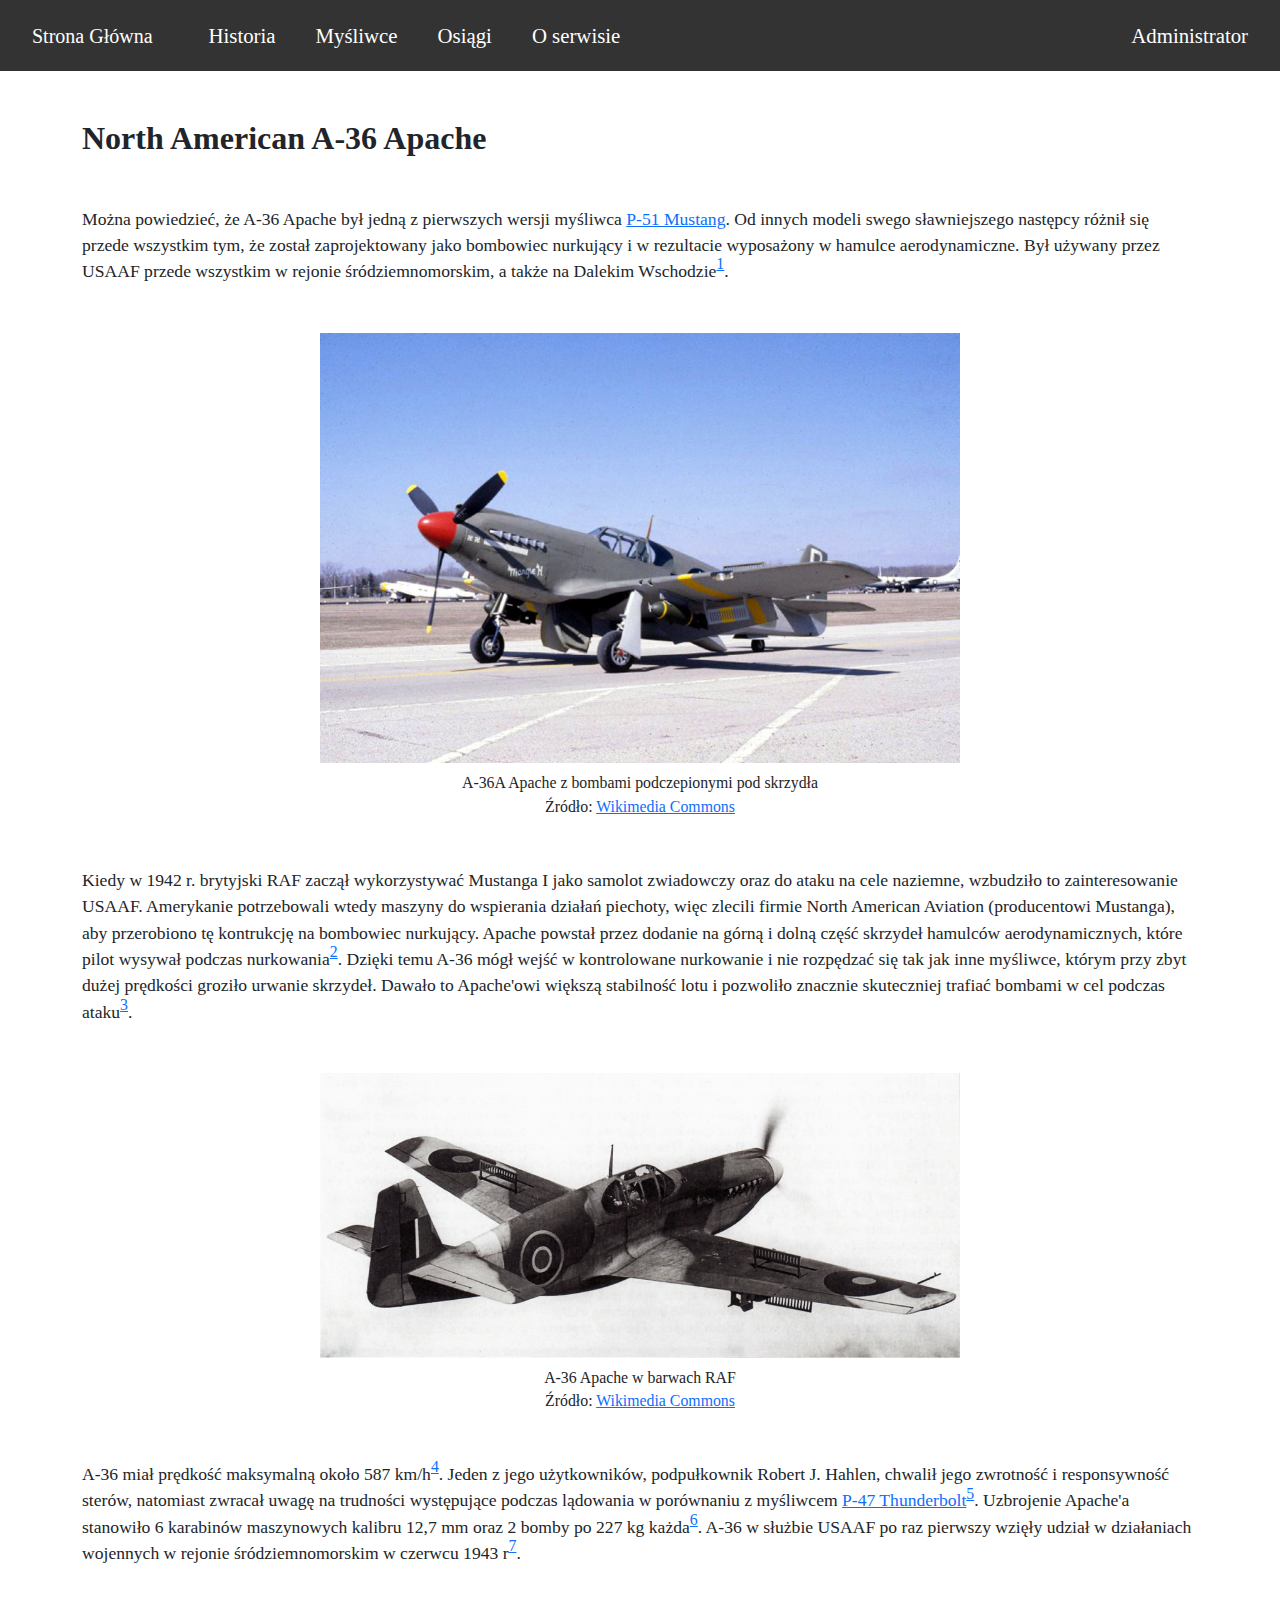
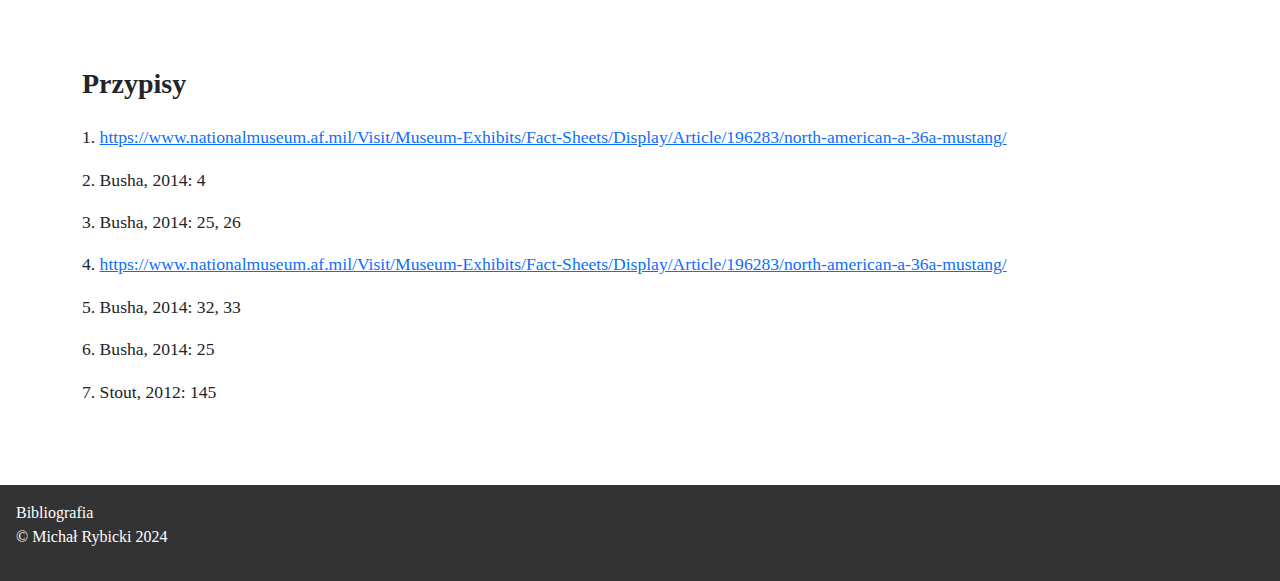
<file: a36.html>
<!DOCTYPE html>
<html>
	<head>
		<title>USAAF kontra Luftwaffe</title>
		<meta name="viewport" content="width=device-width, initial-scale=1">
		<link href="https://cdn.jsdelivr.net/npm/bootstrap@5.3.2/dist/css/bootstrap.min.css" rel="stylesheet">
		<script src="https://cdn.jsdelivr.net/npm/bootstrap@5.3.2/dist/js/bootstrap.bundle.min.js"></script>
		<link rel="stylesheet" href="styles.css">
		<meta charset="UTF-8">
		<style>
			img {
				width: 50%;
			}
			sup {
				font-size: 90%;
			}
			.refs {
				margin-top: 100px;
			}
			@media all and (max-width:700px) {
				img {
					width: 80%;
				}
			}
		</style>
	</head>
	<body>
		<!-- Pasek nawigacji -->
		<nav class="navbar navbar-expand-sm">
			<div class="container-fluid">
				<a class="navbar-brand" href="index.html">Strona Główna</a>
				<button class="navbar-toggler" type="button" data-bs-toggle="collapse" data-bs-target="#collapsibleNavbar">
					<span class="navbar-toggler-icon"></span>
				</button>
				<div class="collapse navbar-collapse" id="collapsibleNavbar">
					<ul class="navbar-nav">
						<li class="nav-item">
							<a class="nav-link" href="historia.html">Historia</a>
						</li>
						<li class="nav-item">
							<a class="nav-link" href="mysliwce.html">Myśliwce</a>
						</li>
						<li class="nav-item">
							<a class="nav-link" href="osiagi.php">Osiągi</a>
						</li>
						<li class="nav-item">
							<a class="nav-link" href="oserwisie.html">O serwisie</a>
						</li>
					</ul>
				</div>
				<div class="collapse navbar-collapse justify-content-end" id="collapsibleNavbar">
					<ul class="navbar-nav">
						<li class="nav-item">
							<a class="nav-link" href="modyfikacja.php">Administrator</a>
						</li>
					</ul>
				</div>
		  </div>
		</nav>
	
		<article>
			<div class="container my-5">
				<h2><b>North American A-36 Apache</b></h2>
			</div>
			
			<div class="container my-5">
				<p>
				Można powiedzieć, że A-36 Apache był jedną z pierwszych wersji myśliwca <a href="p51.html">P-51 Mustang</a>. 
				Od innych modeli swego sławniejszego następcy różnił się przede wszystkim tym, 
				że został zaprojektowany jako bombowiec nurkujący i w rezultacie wyposażony w hamulce aerodynamiczne. 
				Był używany przez USAAF przede wszystkim w rejonie śródziemnomorskim, a także na Dalekim Wschodzie<sup><a href="#references">1</a></sup>.
				</p>
			</div>
			
			<img src="a-36.jpg" class="mx-auto d-block" id="photo">
			<div class="container mt-2 text-center" style="font-size:90%;">A-36A Apache z bombami podczepionymi pod skrzydła<br>
			Źródło: <a href="https://commons.wikimedia.org/wiki/File:North_American_A-36A_Apache_USAF.jpg" target="_blank">Wikimedia Commons</a><br></div>
			
			<div class="container my-5">
				<p>
				Kiedy w 1942 r. brytyjski RAF zaczął wykorzystywać Mustanga I jako samolot zwiadowczy 
				oraz do ataku na cele naziemne, wzbudziło to zainteresowanie USAAF.
				Amerykanie potrzebowali wtedy maszyny do wspierania działań piechoty, 
				więc zlecili firmie North American Aviation (producentowi Mustanga), 
				aby przerobiono tę kontrukcję na bombowiec nurkujący. 
				Apache powstał przez dodanie na górną i dolną część skrzydeł hamulców aerodynamicznych, 
				które pilot wysywał podczas nurkowania<sup><a href="#references">2</a></sup>.
				Dzięki temu A-36 mógł wejść w kontrolowane nurkowanie i nie rozpędzać się tak jak inne myśliwce, 
				którym przy zbyt dużej prędkości groziło urwanie skrzydeł. 
				Dawało to Apache'owi większą stabilność lotu i pozwoliło znacznie skuteczniej trafiać bombami w cel podczas ataku<sup><a href="#references">3</a></sup>.
				</p>
			</div>
			
			<img src="a36.png" class="mx-auto d-block" id="photo">
			<div class="container mt-2 text-center" style="font-size:90%;">A-36 Apache w barwach RAF<br>
			Źródło: <a href="https://commons.wikimedia.org/wiki/File:RAF_A-36A_1.png" target="_blank">Wikimedia Commons</a><br></div>
			
			<div class="container my-5">
				<p>
				A-36 miał prędkość maksymalną około 587 km/h<sup><a href="#references">4</a></sup>.
				Jeden z jego użytkowników, podpułkownik Robert J. Hahlen, chwalił jego zwrotność i responsywność sterów, 
				natomiast zwracał uwagę na trudności występujące podczas lądowania w porównaniu z myśliwcem 
				<a href="p47.html">P-47 Thunderbolt</a><sup><a href="#references">5</a></sup>.
				Uzbrojenie Apache'a stanowiło 6 karabinów maszynowych kalibru 12,7 mm oraz 2 bomby po 227 kg każda<sup><a href="#references">6</a></sup>. 
				A-36 w służbie USAAF po raz pierwszy wzięły udział w działaniach wojennych w rejonie śródziemnomorskim w czerwcu 1943 r<sup><a href="#references">7</a></sup>.
				</p>
			</div>
			
			<div id="references" class="container refs">
				<h3 class="mb-4"><b>Przypisy</b></h3>
				<p>1. <a href="https://www.nationalmuseum.af.mil/Visit/Museum-Exhibits/Fact-Sheets/Display/Article/196283/north-american-a-36a-mustang/">https://www.nationalmuseum.af.mil/Visit/Museum-Exhibits/Fact-Sheets/Display/Article/196283/north-american-a-36a-mustang/</p></a>
				<p>2. Busha, 2014: 4</p>
				<p>3. Busha, 2014: 25, 26</p>
				<p>4. <a href="https://www.nationalmuseum.af.mil/Visit/Museum-Exhibits/Fact-Sheets/Display/Article/196283/north-american-a-36a-mustang/">https://www.nationalmuseum.af.mil/Visit/Museum-Exhibits/Fact-Sheets/Display/Article/196283/north-american-a-36a-mustang/</p></a>
				<p>5. Busha, 2014: 32, 33</p>
				<p>6. Busha, 2014: 25</p>
				<p>7. Stout, 2012: 145</p>
			</div>
			
		</article>
		
		<div class="container-fluid p-3 footer">
			<a href="bibliografia.html">Bibliografia</a>
			<p>&#169; Michał Rybicki 2024</p>
		</div>
	</body>
</html>
</file>
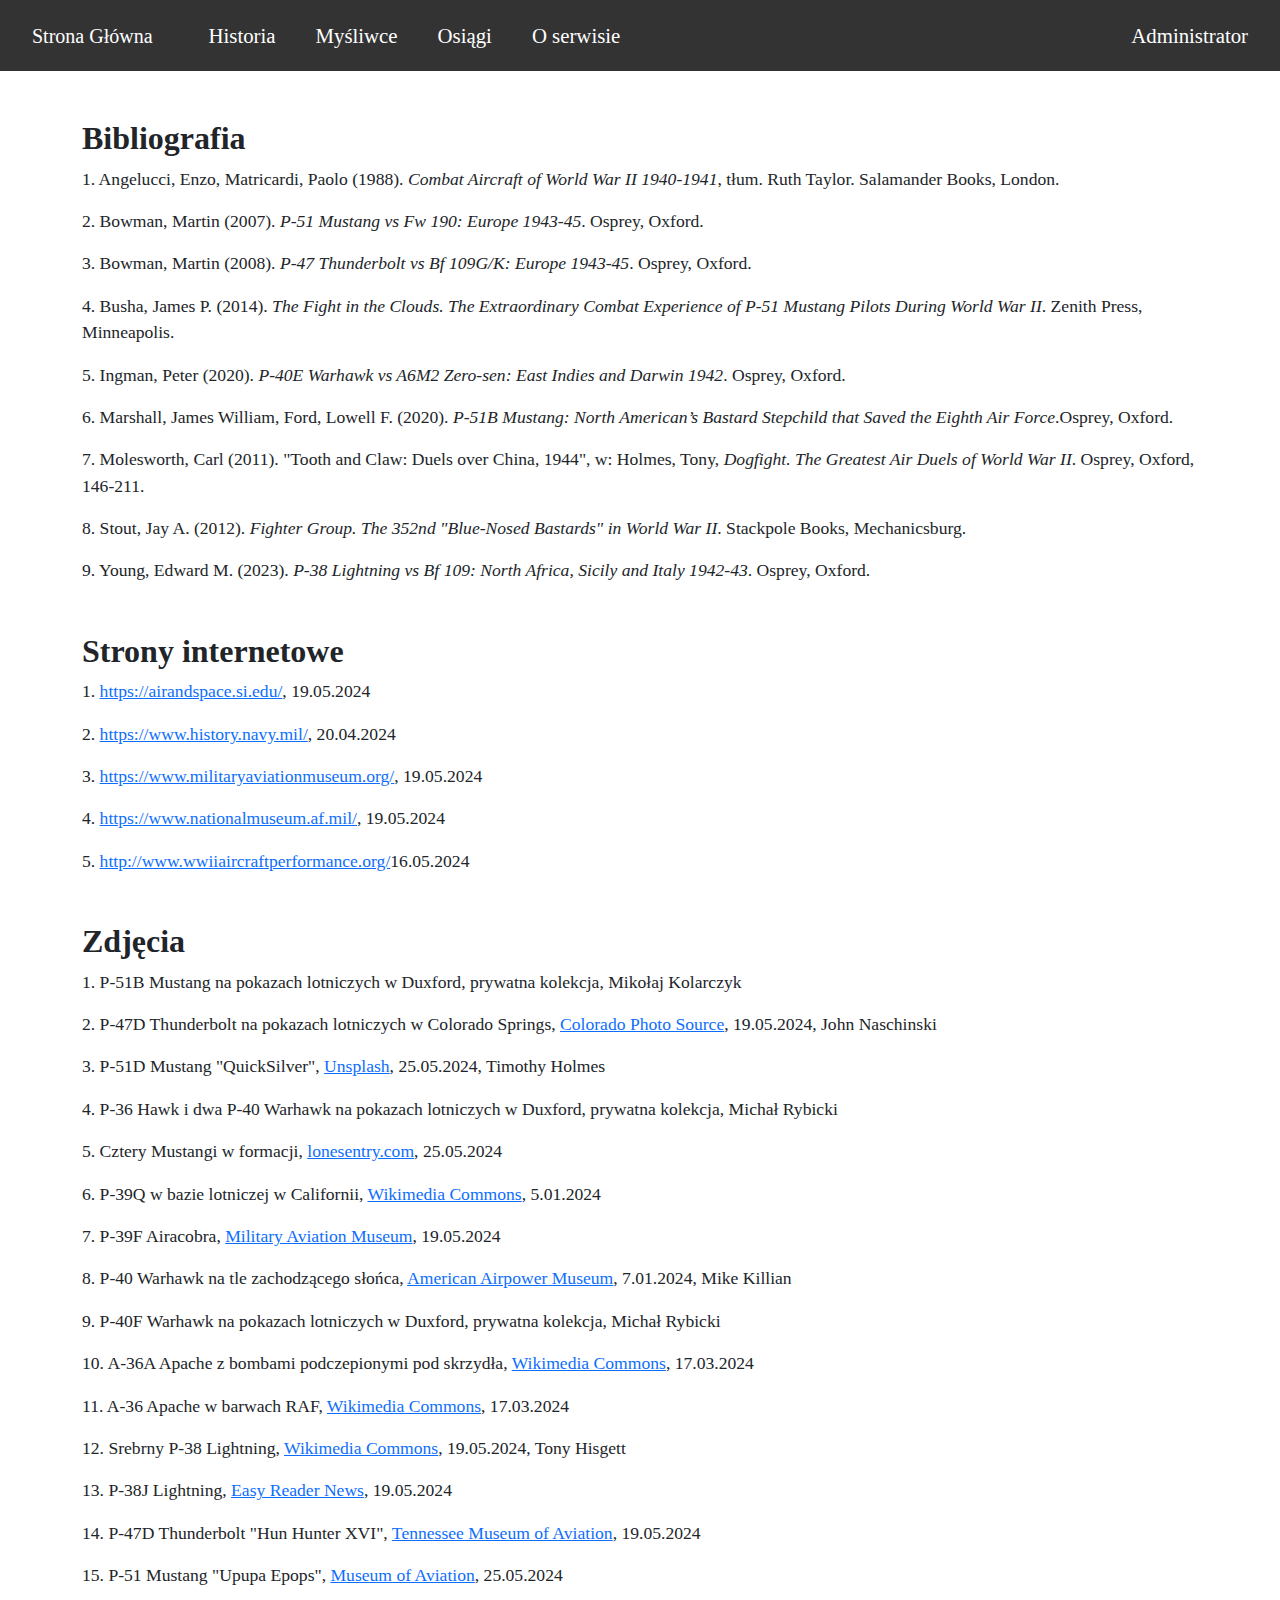
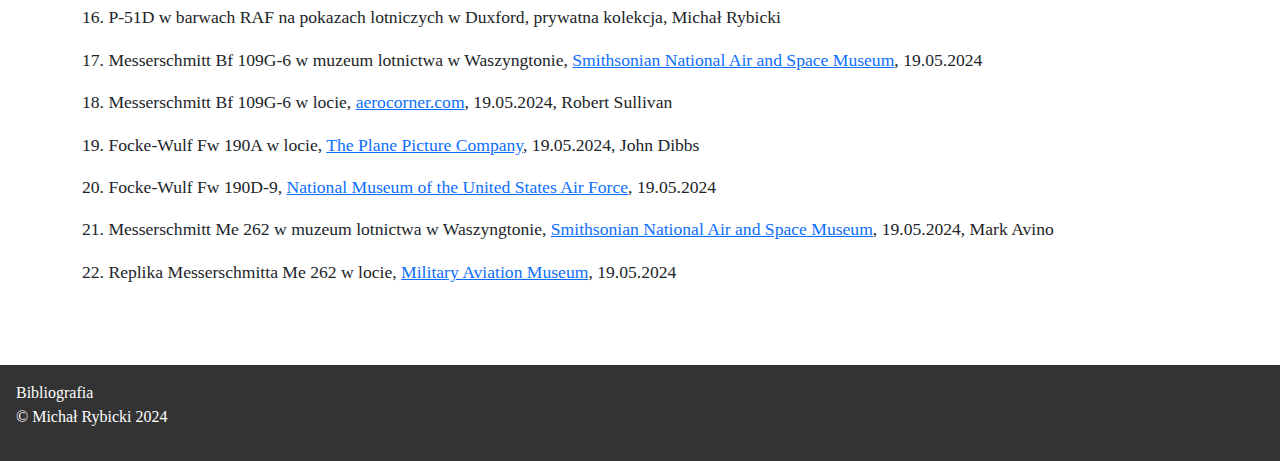
<file: bibliografia.html>
<!DOCTYPE html>
<html>
	<head>
		<title>USAAF kontra Luftwaffe</title>
		<meta name="viewport" content="width=device-width, initial-scale=1">
		<link href="https://cdn.jsdelivr.net/npm/bootstrap@5.3.2/dist/css/bootstrap.min.css" rel="stylesheet">
		<script src="https://cdn.jsdelivr.net/npm/bootstrap@5.3.2/dist/js/bootstrap.bundle.min.js"></script>
		<link rel="stylesheet" href="styles.css">
		<meta charset="UTF-8">
		<style>

		</style>
	</head>
	<body>
		<!-- Pasek nawigacji -->
		<nav class="navbar navbar-expand-lg">
			<div class="container-fluid">
				<a class="navbar-brand" href="index.html">Strona Główna</a>
				<button class="navbar-toggler" type="button" data-bs-toggle="collapse" data-bs-target="#collapsibleNavbar">
					<span class="navbar-toggler-icon"></span>
				</button>
				<div class="collapse navbar-collapse" id="collapsibleNavbar">
					<ul class="navbar-nav">
						<li class="nav-item">
							<a class="nav-link" href="historia.html">Historia</a>
						</li>
						<li class="nav-item">
							<a class="nav-link" href="mysliwce.html">Myśliwce</a>
						</li>
						<li class="nav-item">
							<a class="nav-link" href="osiagi.php">Osiągi</a>
						</li>
						<li class="nav-item">
							<a class="nav-link" href="oserwisie.html">O serwisie</a>
						</li>
					</ul>
				</div>
				<div class="collapse navbar-collapse justify-content-end" id="collapsibleNavbar">
					<ul class="navbar-nav">
						<li class="nav-item">
							<a class="nav-link" href="modyfikacja.php">Administrator</a>
						</li>
					</ul>
				</div>
		  </div>
		</nav>
	
		<article>
			<div class="container my-5">
				<h2><b>Bibliografia</b></h2>
				<p>1. Angelucci, Enzo, Matricardi, Paolo (1988). <i>Combat Aircraft of World War II 1940-1941</i>, tłum. Ruth Taylor. Salamander Books, London.</p>
				<p>2. Bowman, Martin (2007). <i>P-51 Mustang vs Fw 190: Europe 1943-45</i>. Osprey, Oxford.</p>
				<p>3. Bowman, Martin (2008). <i>P-47 Thunderbolt vs Bf 109G/K: Europe 1943-45</i>. Osprey, Oxford.</p>
				<p>4. Busha, James P. (2014). <i>The Fight in the Clouds. The Extraordinary Combat Experience of P-51 Mustang Pilots During World War II</i>. Zenith Press, Minneapolis.</p>
				<p>5. Ingman, Peter (2020). <i>P-40E Warhawk vs A6M2 Zero-sen: East Indies and Darwin 1942</i>. Osprey, Oxford.</p>
				<p>6. Marshall, James William, Ford, Lowell F. (2020). <i>P-51B Mustang: North American’s Bastard Stepchild that Saved the Eighth Air Force</i>.Osprey, Oxford.</p>
				<p>7. Molesworth, Carl (2011). "Tooth and Claw: Duels over China, 1944", w: Holmes, Tony, <i>Dogfight. The Greatest Air Duels of World War II</i>. Osprey, Oxford, 146-211.</p>
				<p>8. Stout, Jay A. (2012). <i>Fighter Group. The 352nd "Blue-Nosed Bastards" in World War II</i>. Stackpole Books, Mechanicsburg.</p>
				<p>9. Young, Edward M. (2023). <i>P-38 Lightning vs Bf 109: North Africa, Sicily and Italy 1942-43</i>. Osprey, Oxford.</p>
			</div>
			
			<div class="container my-5">
				<h2><b>Strony internetowe</b></h2>
				<p>1. <a href="https://airandspace.si.edu/">https://airandspace.si.edu/</a>, 19.05.2024</p>
				<p>2. <a href="https://www.history.navy.mil/">https://www.history.navy.mil/</a>, 20.04.2024</p>
				<p>3. <a href="https://www.militaryaviationmuseum.org/">https://www.militaryaviationmuseum.org/</a>, 19.05.2024</p>
				<p>4. <a href="https://www.nationalmuseum.af.mil/">https://www.nationalmuseum.af.mil/</a>, 19.05.2024</p>
				<p>5. <a href="http://www.wwiiaircraftperformance.org/">http://www.wwiiaircraftperformance.org/</a>16.05.2024</p>
			</div>
			
			<div class="container my-5">
				<h2><b>Zdjęcia</b></h2>
				<p>1. P-51B Mustang na pokazach lotniczych w Duxford, prywatna kolekcja, Mikołaj Kolarczyk</p>
				<p>2. P-47D Thunderbolt na pokazach lotniczych w Colorado Springs, <a href="https://www.coloradophotosource.com/project/photos-of-the-republic-p-47-thunderbolt-juggernaut-wwii-warbird/">Colorado Photo Source</a>, 19.05.2024, John Naschinski</p>
				<p>3. P-51D Mustang "QuickSilver", <a href="https://unsplash.com/photos/white-and-black-plane-on-green-grass-field-mQwL7a-ZC3U">Unsplash</a>, 25.05.2024, Timothy Holmes</p>
				<p>4. P-36 Hawk i dwa P-40 Warhawk na pokazach lotniczych w Duxford, prywatna kolekcja, Michał Rybicki</p>
				<p>5. Cztery Mustangi w formacji, <a href="https://www.lonesentry.com/images/wp-content/uploads/2015/07/p51-mustang-formation-WWII.jpg">lonesentry.com</a>, 25.05.2024</p>
				<p>6. P-39Q w bazie lotniczej w Californii, <a href="https://commons.wikimedia.org/wiki/File:P-39N_Airacobra_of_the_357th_Fighter_Group_at_Hamilton_Field_in_July_1943.jpg">Wikimedia Commons</a>, 5.01.2024</p>
				<p>7. P-39F Airacobra, <a href="https://www.militaryaviationmuseum.org/aircraft/bell-p-39-airacobra/#images-2">Military Aviation Museum</a>, 19.05.2024</p>
				<p>8. P-40 Warhawk na tle zachodzącego słońca, <a href="https://www.americanairpowermuseum.com/collections/p40/">American Airpower Museum</a>, 7.01.2024, Mike Killian</p>
				<p>9. P-40F Warhawk na pokazach lotniczych w Duxford, prywatna kolekcja, Michał Rybicki</p>
				<p>10. A-36A Apache z bombami podczepionymi pod skrzydła, <a href="https://commons.wikimedia.org/wiki/File:North_American_A-36A_Apache_USAF.jpg">Wikimedia Commons</a>, 17.03.2024</p>
				<p>11. A-36 Apache w barwach RAF, <a href="https://commons.wikimedia.org/wiki/File:RAF_A-36A_1.png">Wikimedia Commons</a>, 17.03.2024</p>
				<p>12. Srebrny P-38 Lightning, <a href="https://commons.wikimedia.org/wiki/File:Lockheed_P-38_Lightning_10_(5918996767).jpg">Wikimedia Commons</a>, 19.05.2024, Tony Hisgett</p>
				<p>13. P-38J Lightning, <a href="https://easyreadernews.com/a-most-elegant-killing-machine-lockheed-p-38-lightning/">Easy Reader News</a>, 19.05.2024</p>
				<p>14. P-47D Thunderbolt "Hun Hunter XVI", <a href="https://aviationhistorymuseums.com/blog/2022/2/17/the-tennessee-museum-of-aviation-sevierville-tn">Tennessee Museum of Aviation</a>, 19.05.2024</p>
				<p>15. P-51 Mustang "Upupa Epops", <a href="https://museumofaviation.wordpress.com/wp-content/uploads/2010/11/0612005_1.jpg">Museum of Aviation</a>, 25.05.2024</p>
				<p>16. P-51D w barwach RAF na pokazach lotniczych w Duxford, prywatna kolekcja, Michał Rybicki</p>
				<p>17. Messerschmitt Bf 109G-6 w muzeum lotnictwa w Waszyngtonie, <a href="https://airandspace.si.edu/collection-objects/messerschmitt-bf-109-g-6r3/nasm_A19600327000">Smithsonian National Air and Space Museum</a>, 19.05.2024</p>
				<p>18. Messerschmitt Bf 109G-6 w locie, <a href="https://aerocorner.com/aircraft/messerschmitt-bf-109/">aerocorner.com</a>, 19.05.2024, Robert Sullivan</p>
				<p>19. Focke-Wulf Fw 190A w locie, <a href="https://www.planepicture.com/warbird">The Plane Picture Company</a>, 19.05.2024, John Dibbs</p>
				<p>20. Focke-Wulf Fw 190D-9, <a href="https://www.nationalmuseum.af.mil/Visit/Museum-Exhibits/Fact-Sheets/Display/Article/196261/focke-wulf-fw-190d-9/">National Museum of the United States Air Force</a>, 19.05.2024</p>
				<p>21. Messerschmitt Me 262 w muzeum lotnictwa w Waszyngtonie, <a href="https://airandspace.si.edu/multimedia-gallery/nasm-a19600328000-nasm2018-10652jpg">Smithsonian National Air and Space Museum</a>, 19.05.2024, Mark Avino</p>
				<p>22. Replika Messerschmitta Me 262 w locie, <a href="https://www.militaryaviationmuseum.org/aircraft/messerschmitt-me-262-schwalbe/#images-1">Military Aviation Museum</a>, 19.05.2024</p>
			</div>
		</article>
		
		<div class="container-fluid p-3 footer">
			<a href="bibliografia.html">Bibliografia</a>
			<p>&#169; Michał Rybicki 2024</p>
		</div>
	</body>
</html>
</file>
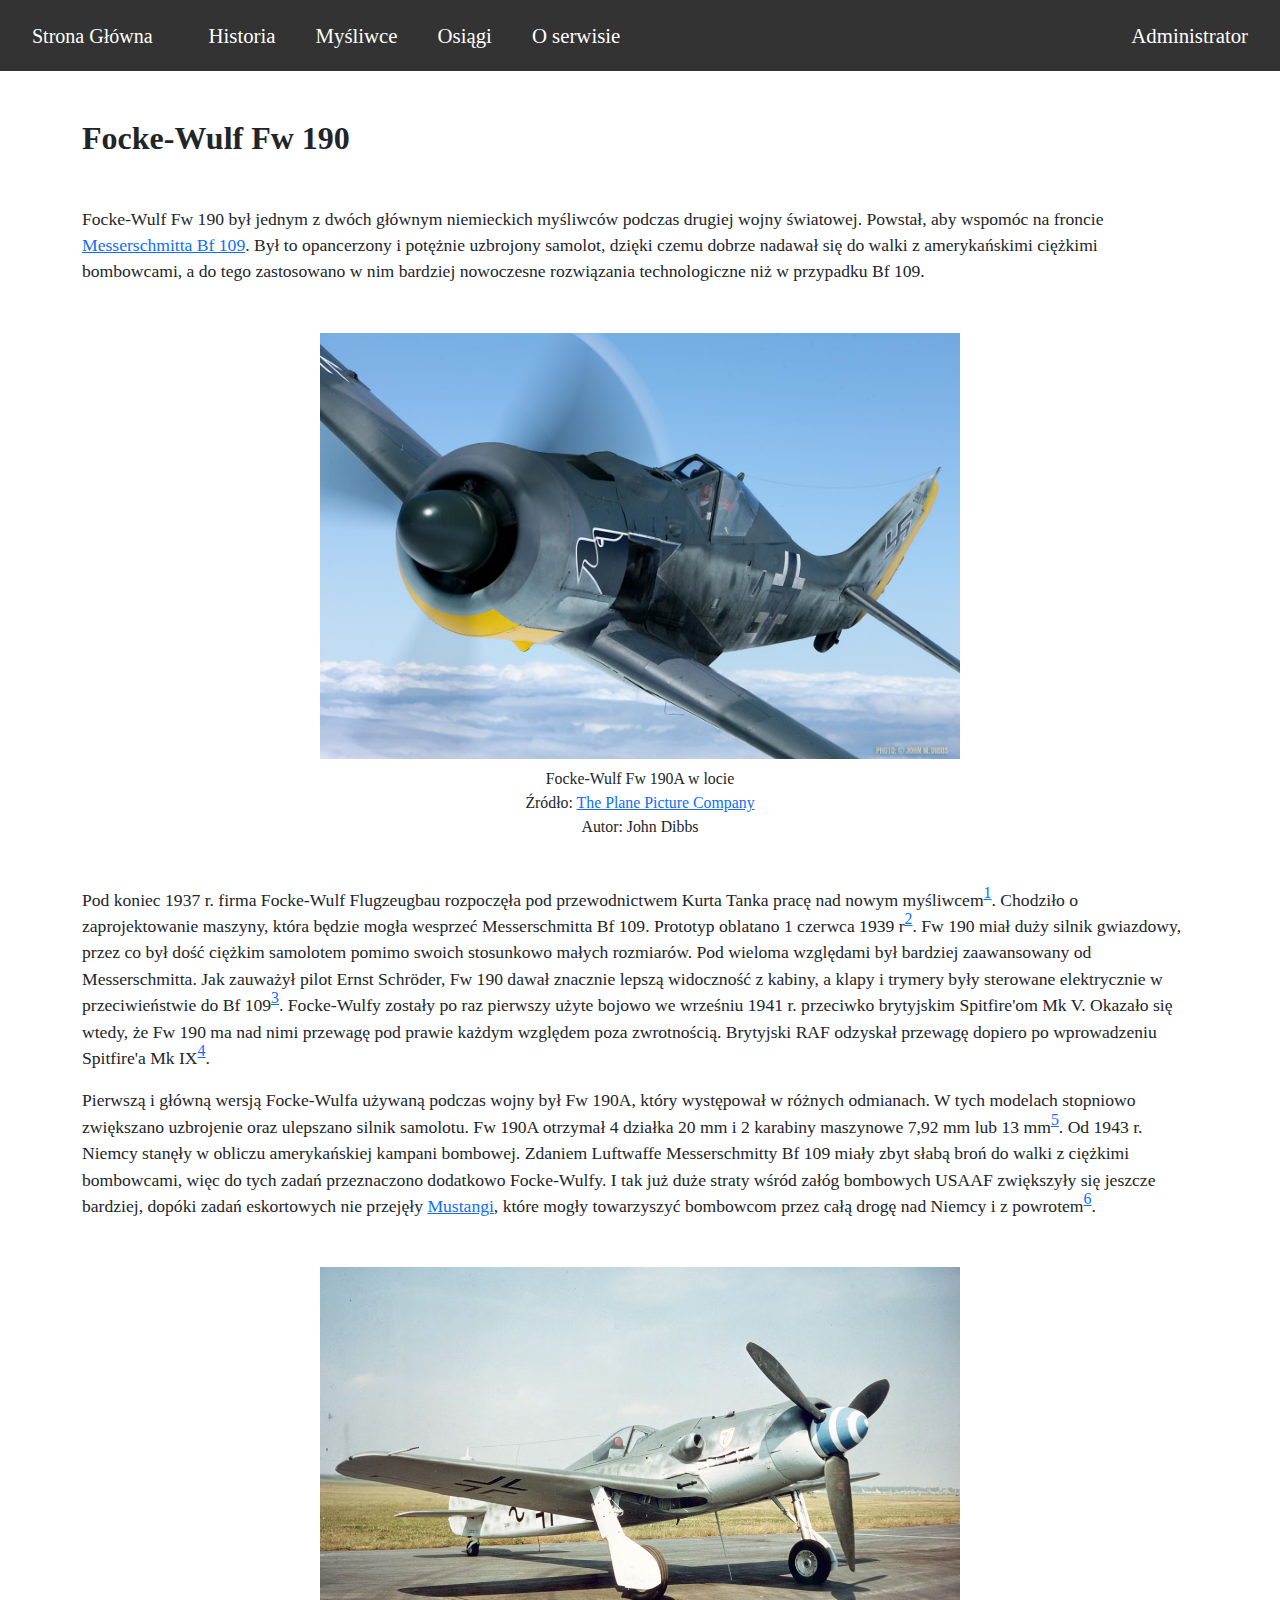
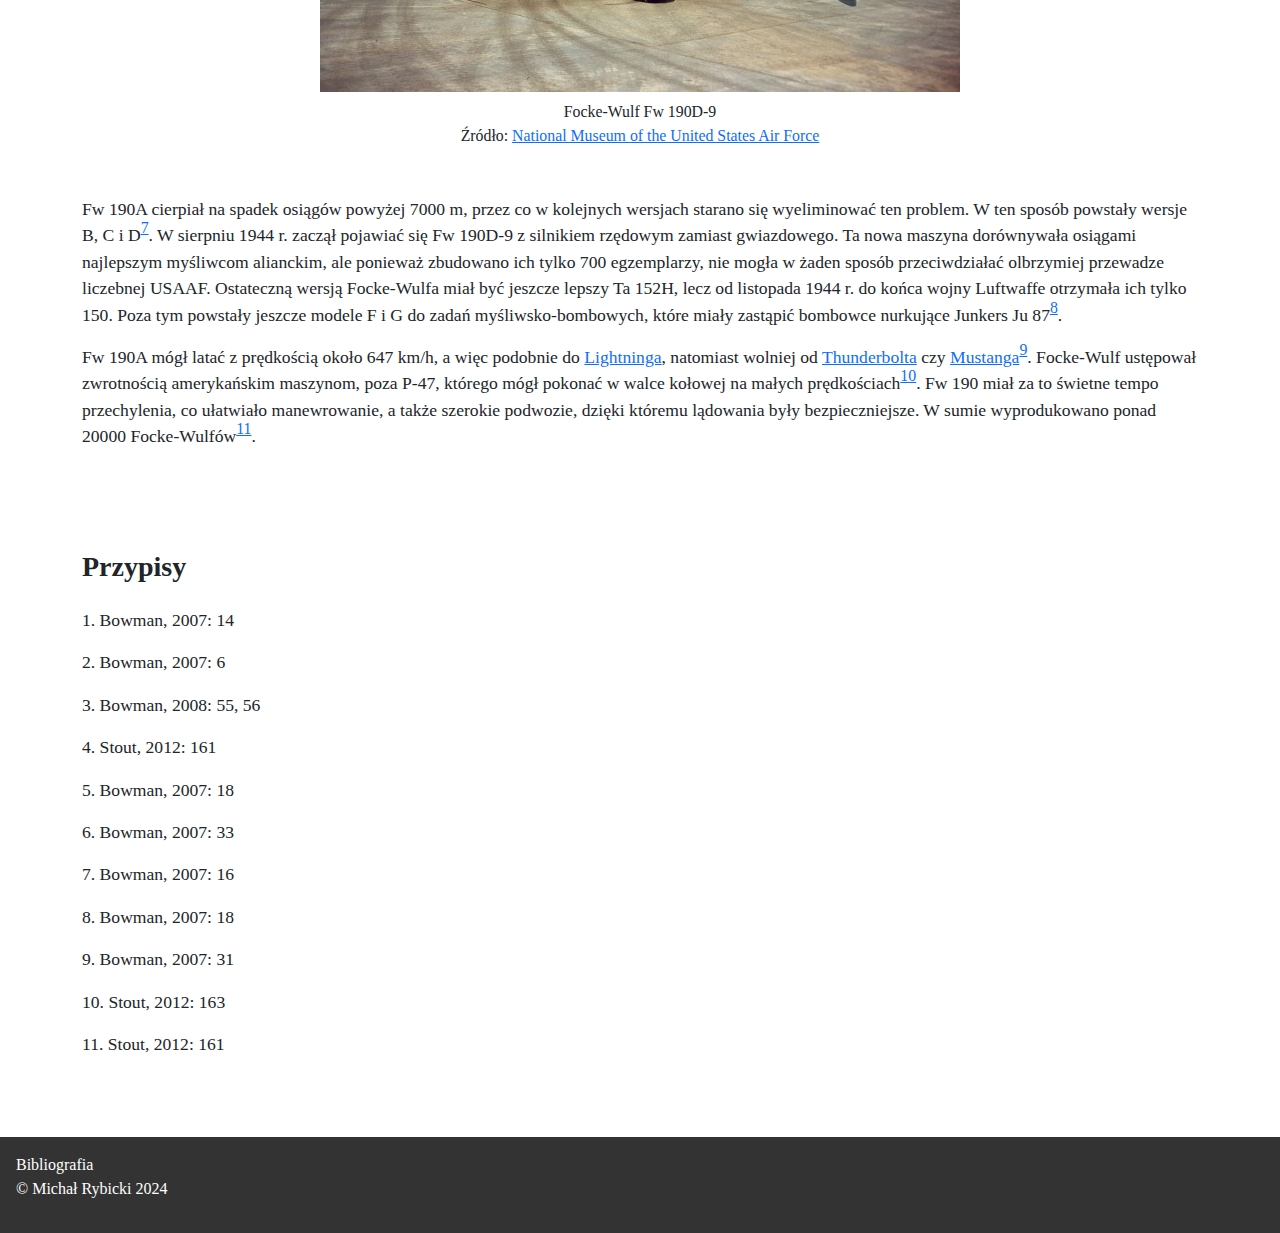
<file: fw190.html>
<!DOCTYPE html>
<html>
	<head>
		<title>USAAF kontra Luftwaffe</title>
		<meta name="viewport" content="width=device-width, initial-scale=1">
		<link href="https://cdn.jsdelivr.net/npm/bootstrap@5.3.2/dist/css/bootstrap.min.css" rel="stylesheet">
		<script src="https://cdn.jsdelivr.net/npm/bootstrap@5.3.2/dist/js/bootstrap.bundle.min.js"></script>
		<link rel="stylesheet" href="styles.css">
		<meta charset="UTF-8">
		<style>
			img {
				width: 50%;
			}
			sup {
				font-size: 90%;
			}
			.refs {
				margin-top: 100px;
			}
			@media all and (max-width:700px) {
				img {
					width: 80%;
				}
			}
		</style>
	</head>
	<body>
		<!-- Pasek nawigacji -->
		<nav class="navbar navbar-expand-sm">
			<div class="container-fluid">
				<a class="navbar-brand" href="index.html">Strona Główna</a>
				<button class="navbar-toggler" type="button" data-bs-toggle="collapse" data-bs-target="#collapsibleNavbar">
					<span class="navbar-toggler-icon"></span>
				</button>
				<div class="collapse navbar-collapse" id="collapsibleNavbar">
					<ul class="navbar-nav">
						<li class="nav-item">
							<a class="nav-link" href="historia.html">Historia</a>
						</li>
						<li class="nav-item">
							<a class="nav-link" href="mysliwce.html">Myśliwce</a>
						</li>
						<li class="nav-item">
							<a class="nav-link" href="osiagi.php">Osiągi</a>
						</li>
						<li class="nav-item">
							<a class="nav-link" href="oserwisie.html">O serwisie</a>
						</li>
					</ul>
				</div>
				<div class="collapse navbar-collapse justify-content-end" id="collapsibleNavbar">
					<ul class="navbar-nav">
						<li class="nav-item">
							<a class="nav-link" href="modyfikacja.php">Administrator</a>
						</li>
					</ul>
				</div>
		  </div>
		</nav>
	
		<article>
			<div class="container my-5">
				<h2><b>Focke-Wulf Fw 190</b></h2>
			</div>
			
			<div class="container my-5">
				<p>
				Focke-Wulf Fw 190 był jednym z dwóch głównym niemieckich myśliwców podczas drugiej wojny światowej. 
				Powstał, aby wspomóc na froncie <a href="me109.html">Messerschmitta Bf 109</a>. 
				Był to opancerzony i potężnie uzbrojony samolot, 
				dzięki czemu dobrze nadawał się do walki z amerykańskimi ciężkimi bombowcami, 
				a do tego zastosowano w nim bardziej nowoczesne rozwiązania technologiczne niż w przypadku Bf 109.
				</p>
			</div>
			
			<img src="fw190.jpg" class="mx-auto d-block" id="photo">
			<div class="container mt-2 text-center" style="font-size:90%;">Focke-Wulf Fw 190A w locie<br>
			Źródło: <a href="https://www.planepicture.com/warbird" target="_blank">The Plane Picture Company</a><br>
			Autor: John Dibbs
			</div>
			
			<div class="container my-5">
				<p>
				Pod koniec 1937 r. firma Focke-Wulf Flugzeugbau rozpoczęła 
				pod przewodnictwem Kurta Tanka pracę nad nowym myśliwcem<sup><a href="#references">1</a></sup>.
				Chodziło o zaprojektowanie maszyny, która będzie mogła wesprzeć Messerschmitta Bf 109. 
				Prototyp oblatano 1 czerwca 1939 r<sup><a href="#references">2</a></sup>.
				Fw 190 miał duży silnik gwiazdowy, przez co był dość ciężkim samolotem pomimo swoich stosunkowo małych rozmiarów. 
				Pod wieloma względami był bardziej zaawansowany od Messerschmitta. 
				Jak zauważył pilot Ernst Schröder, Fw 190 dawał znacznie lepszą widoczność z kabiny, 
				a klapy i trymery były sterowane elektrycznie w przeciwieństwie do Bf 109<sup><a href="#references">3</a></sup>.
				Focke-Wulfy zostały po raz pierwszy użyte bojowo we wrześniu 1941 r. przeciwko brytyjskim Spitfire'om Mk V. 
				Okazało się wtedy, że Fw 190 ma nad nimi przewagę pod prawie każdym względem poza zwrotnością.
				Brytyjski RAF odzyskał przewagę dopiero po wprowadzeniu Spitfire'a Mk IX<sup><a href="#references">4</a></sup>.
				</p>
				<p>
				Pierwszą i główną wersją Focke-Wulfa używaną podczas wojny był Fw 190A, 
				który występował w różnych odmianach. 
				W tych modelach stopniowo zwiększano uzbrojenie oraz ulepszano silnik samolotu. 
				Fw 190A otrzymał 4 działka 20 mm i 2 karabiny maszynowe 7,92 mm lub 13 mm<sup><a href="#references">5</a></sup>.
				Od 1943 r. Niemcy stanęły w obliczu amerykańskiej kampani bombowej. 
				Zdaniem Luftwaffe Messerschmitty Bf 109 miały zbyt słabą broń do walki z ciężkimi bombowcami, 
				więc do tych zadań przeznaczono dodatkowo Focke-Wulfy.
				I tak już duże straty wśród załóg bombowych USAAF zwiększyły się jeszcze bardziej, 
				dopóki zadań eskortowych nie przejęły <a href="p51.html">Mustangi</a>, 
				które mogły towarzyszyć bombowcom przez całą drogę nad Niemcy i z powrotem<sup><a href="#references">6</a></sup>.
				</p>
			</div>
			
			<img src="fw190d9.avif" class="mx-auto d-block" id="photo">
			<div class="container mt-2 text-center" style="font-size:90%;">Focke-Wulf Fw 190D-9<br>
			Źródło: <a href="https://www.nationalmuseum.af.mil/Visit/Museum-Exhibits/Fact-Sheets/Display/Article/196261/focke-wulf-fw-190d-9/" target="_blank">National Museum of the United States Air Force</a><br>
			</div>
			
			<div class="container my-5">
				<p>
				Fw 190A cierpiał na spadek osiągów powyżej 7000 m, 
				przez co w kolejnych wersjach starano się wyeliminować ten problem. 
				W ten sposób powstały wersje B, C i D<sup><a href="#references">7</a></sup>.
				W sierpniu 1944 r. zaczął pojawiać się Fw 190D-9 z silnikiem rzędowym zamiast gwiazdowego. 
				Ta nowa maszyna dorównywała osiągami najlepszym myśliwcom alianckim, 
				ale ponieważ zbudowano ich tylko 700 egzemplarzy, 
				nie mogła w żaden sposób przeciwdziałać olbrzymiej przewadze liczebnej USAAF.
				Ostateczną wersją Focke-Wulfa miał być jeszcze lepszy Ta 152H, 
				lecz od listopada 1944 r. do końca wojny Luftwaffe otrzymała ich tylko 150.
				Poza tym powstały jeszcze modele F i G do zadań myśliwsko-bombowych, 
				które miały zastąpić bombowce nurkujące Junkers Ju 87<sup><a href="#references">8</a></sup>.
				</p>
				<p>
				Fw 190A mógł latać z prędkością około 647 km/h, 
				a więc podobnie do <a href="p38.html">Lightninga</a>, 
				natomiast wolniej od <a href="p47.html">Thunderbolta</a> czy <a href="p51.html">Mustanga</a><sup><a href="#references">9</a></sup>.
				Focke-Wulf ustępował zwrotnością amerykańskim maszynom, poza P-47, 
				którego mógł pokonać w walce kołowej na małych prędkościach<sup><a href="#references">10</a></sup>.
				Fw 190 miał za to świetne tempo przechylenia, co ułatwiało manewrowanie, 
				a także szerokie podwozie, dzięki któremu lądowania były bezpieczniejsze.
				W sumie wyprodukowano ponad 20000 Focke-Wulfów<sup><a href="#references">11</a></sup>.
				</p>
			</div>
			
			<div id="references" class="container refs">
				<h3 class="mb-4"><b>Przypisy</b></h3>
				<p>1. Bowman, 2007: 14</p>
				<p>2. Bowman, 2007: 6</p>
				<p>3. Bowman, 2008: 55, 56</p>
				<p>4. Stout, 2012: 161</p>
				<p>5. Bowman, 2007: 18</p>
				<p>6. Bowman, 2007: 33</p>
				<p>7. Bowman, 2007: 16</p>
				<p>8. Bowman, 2007: 18</p>
				<p>9. Bowman, 2007: 31</p>
				<p>10. Stout, 2012: 163</p>
				<p>11. Stout, 2012: 161</p>
			</div>
			
		</article>
		
		<div class="container-fluid p-3 footer">
			<a href="bibliografia.html">Bibliografia</a>
			<p>&#169; Michał Rybicki 2024</p>
		</div>
	</body>
</html>
</file>
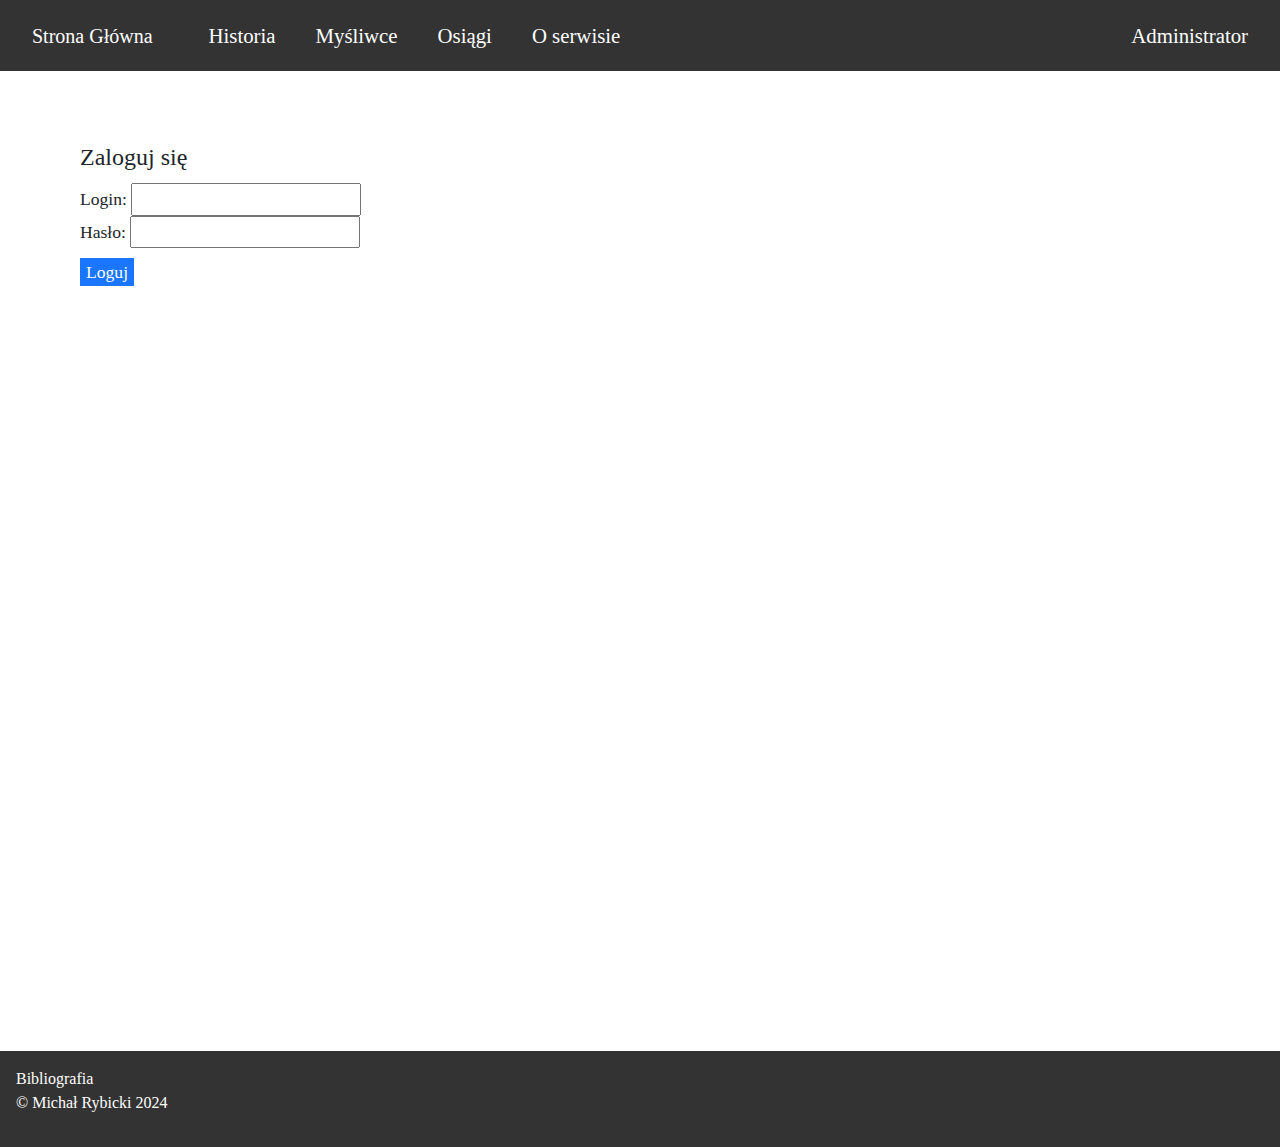
<file: login.html>
<!DOCTYPE html>
<html>
	<head>
		<title>USAAF kontra Luftwaffe</title>
		<meta name="viewport" content="width=device-width, initial-scale=1">
		<link href="https://cdn.jsdelivr.net/npm/bootstrap@5.3.2/dist/css/bootstrap.min.css" rel="stylesheet">
		<script src="https://cdn.jsdelivr.net/npm/bootstrap@5.3.2/dist/js/bootstrap.bundle.min.js"></script>
		<link rel="stylesheet" href="styles.css">
		<meta charset="UTF-8">
		<style>
			article {
				padding: 20px;
			}
			button {
				color: white;
				background-color: #1a75ff;
				border: none;
				margin-top: 10px;
			}
		</style>
	</head>
	<body>
		<!-- Pasek nawigacji -->
		<nav class="navbar navbar-expand-lg">
			<div class="container-fluid">
				<a class="navbar-brand" href="index.html">Strona Główna</a>
				<button class="navbar-toggler" type="button" data-bs-toggle="collapse" data-bs-target="#collapsibleNavbar">
					<span class="navbar-toggler-icon"></span>
				</button>
				<div class="collapse navbar-collapse" id="collapsibleNavbar">
					<ul class="navbar-nav">
						<li class="nav-item">
							<a class="nav-link" href="historia.html">Historia</a>
						</li>
						<li class="nav-item">
							<a class="nav-link" href="mysliwce.html">Myśliwce</a>
						</li>
						<li class="nav-item">
							<a class="nav-link" href="osiagi.php">Osiągi</a>
						</li>
						<li class="nav-item">
							<a class="nav-link" href="oserwisie.html">O serwisie</a>
						</li>
					</ul>
				</div>
				<div class="collapse navbar-collapse justify-content-end" id="collapsibleNavbar">
					<ul class="navbar-nav">
						<li class="nav-item">
							<a class="nav-link" href="modyfikacja.php">Administrator</a>
						</li>
					</ul>
				</div>
		  </div>
		</nav>
	
		<article>
			<div class="container m-5">
				<form action="login.php" method="post">
					<fieldset>
						<legend>Zaloguj się</legend>
						Login: <input type="text" name="user"><br>
						Hasło: <input type="password" name="pass"><br>
						<button type="submit">Loguj</button>
					</fieldset>
				</form>
			</div>
		</article>
		
		<div class="container-fluid p-3 footer">
			<a href="bibliografia.html">Bibliografia</a>
			<p>&#169; Michał Rybicki 2024</p>
		</div>
	</body>
</html>
</file>
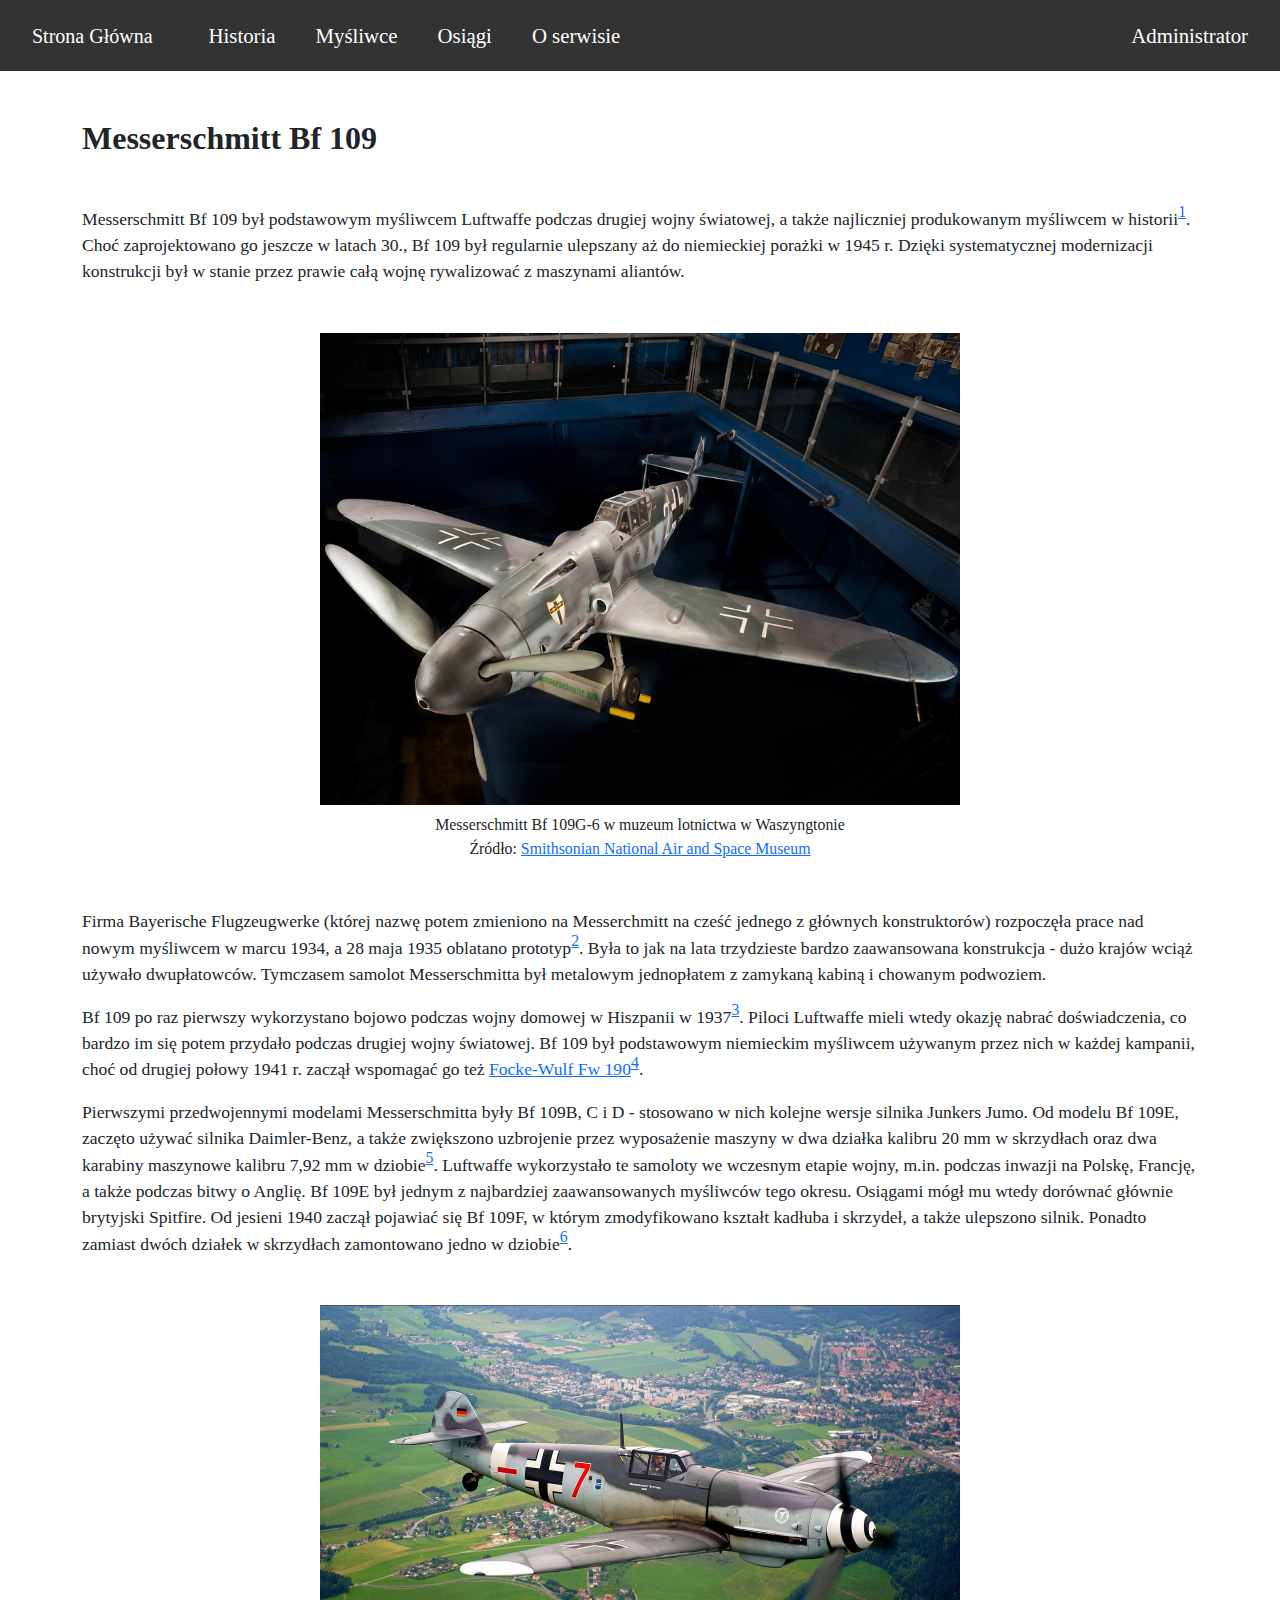
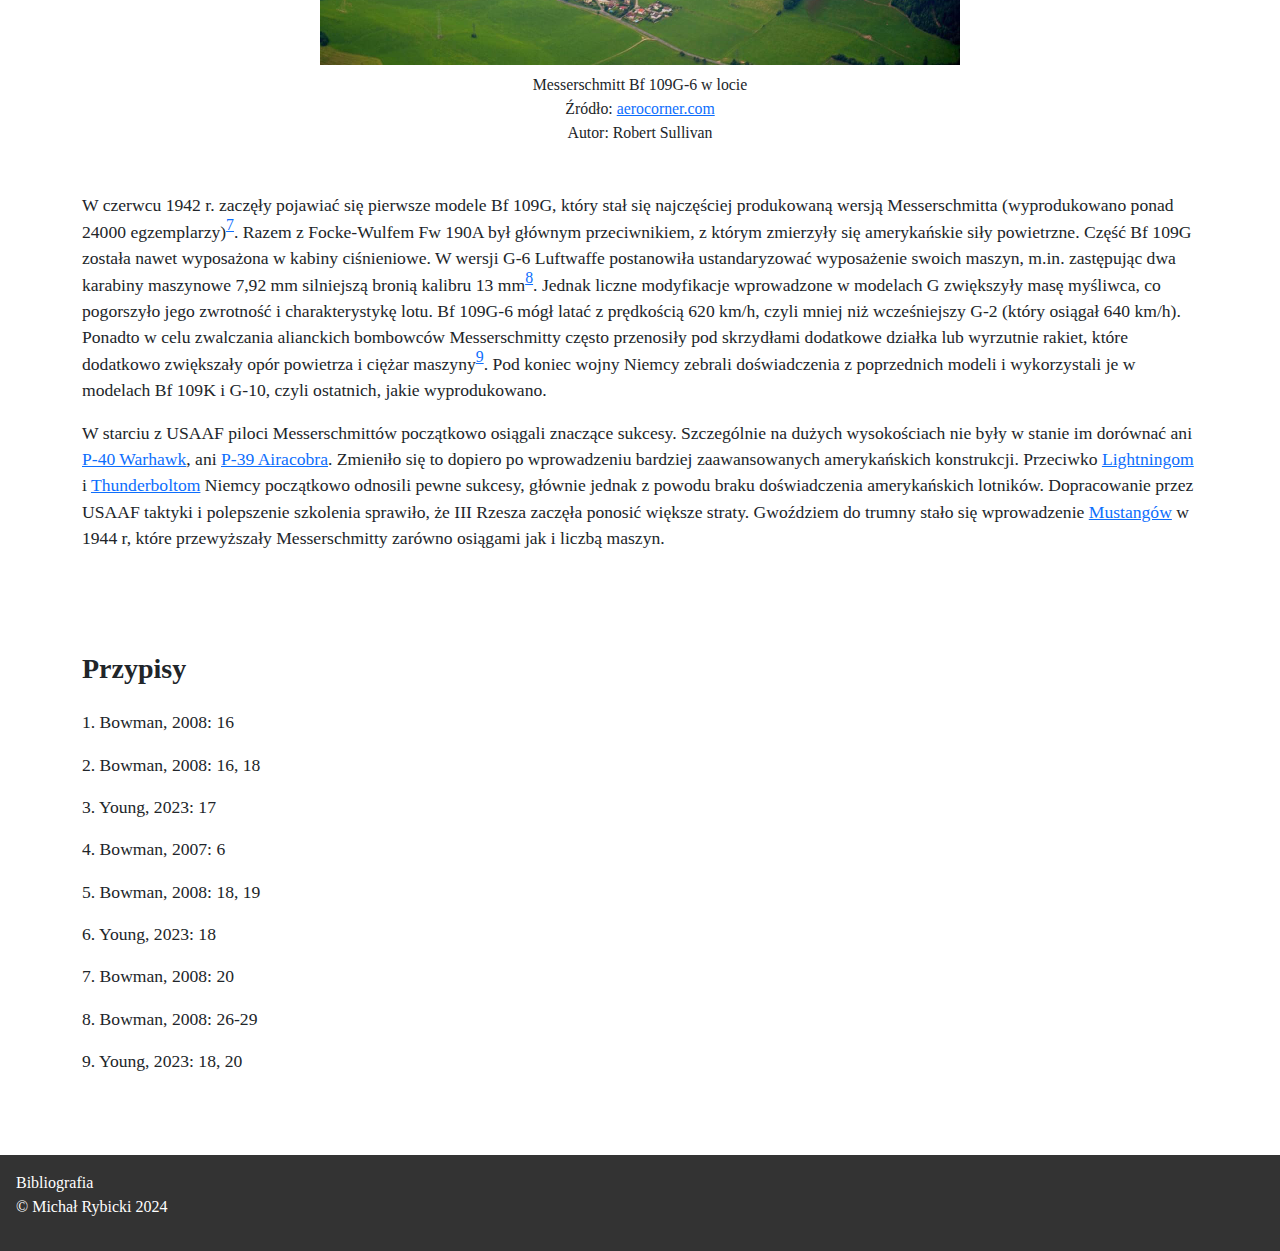
<file: me109.html>
<!DOCTYPE html>
<html>
	<head>
		<title>USAAF kontra Luftwaffe</title>
		<meta name="viewport" content="width=device-width, initial-scale=1">
		<link href="https://cdn.jsdelivr.net/npm/bootstrap@5.3.2/dist/css/bootstrap.min.css" rel="stylesheet">
		<script src="https://cdn.jsdelivr.net/npm/bootstrap@5.3.2/dist/js/bootstrap.bundle.min.js"></script>
		<link rel="stylesheet" href="styles.css">
		<meta charset="UTF-8">
		<style>
			img {
				width: 50%;
			}
			sup {
				font-size: 90%;
			}
			.refs {
				margin-top: 100px;
			}
			@media all and (max-width:700px) {
				img {
					width: 80%;
				}
			}
		</style>
	</head>
	<body>
		<!-- Pasek nawigacji -->
		<nav class="navbar navbar-expand-sm">
			<div class="container-fluid">
				<a class="navbar-brand" href="index.html">Strona Główna</a>
				<button class="navbar-toggler" type="button" data-bs-toggle="collapse" data-bs-target="#collapsibleNavbar">
					<span class="navbar-toggler-icon"></span>
				</button>
				<div class="collapse navbar-collapse" id="collapsibleNavbar">
					<ul class="navbar-nav">
						<li class="nav-item">
							<a class="nav-link" href="historia.html">Historia</a>
						</li>
						<li class="nav-item">
							<a class="nav-link" href="mysliwce.html">Myśliwce</a>
						</li>
						<li class="nav-item">
							<a class="nav-link" href="osiagi.php">Osiągi</a>
						</li>
						<li class="nav-item">
							<a class="nav-link" href="oserwisie.html">O serwisie</a>
						</li>
					</ul>
				</div>
				<div class="collapse navbar-collapse justify-content-end" id="collapsibleNavbar">
					<ul class="navbar-nav">
						<li class="nav-item">
							<a class="nav-link" href="modyfikacja.php">Administrator</a>
						</li>
					</ul>
				</div>
		  </div>
		</nav>
	
		<article>
			<div class="container my-5">
				<h2><b>Messerschmitt Bf 109</b></h2>
			</div>
			
			<div class="container my-5">
				<p>
				Messerschmitt Bf 109 był podstawowym myśliwcem Luftwaffe podczas drugiej wojny światowej, 
				a także najliczniej produkowanym myśliwcem w historii<sup><a href="#references">1</a></sup>.
				Choć zaprojektowano go jeszcze w latach 30., 
				Bf 109 był regularnie ulepszany aż do niemieckiej porażki w 1945 r. 
				Dzięki systematycznej modernizacji konstrukcji był w stanie przez prawie całą wojnę rywalizować z maszynami aliantów. 
				</p>
			</div>
			
			<img src="bf109g6.jpg" class="mx-auto d-block" id="photo">
			<div class="container mt-2 text-center" style="font-size:90%;">Messerschmitt Bf 109G-6  w muzeum lotnictwa w Waszyngtonie<br>
			Źródło: <a href="https://airandspace.si.edu/collection-objects/messerschmitt-bf-109-g-6r3/nasm_A19600327000" target="_blank">Smithsonian National Air and Space Museum</a><br>
			</div>
			
			<div class="container my-5">
				<p>
				Firma Bayerische Flugzeugwerke (której nazwę potem zmieniono na Messerchmitt na cześć jednego z głównych konstruktorów) 
				rozpoczęła prace nad nowym myśliwcem w marcu 1934, 
				a 28 maja 1935 oblatano prototyp<sup><a href="#references">2</a></sup>.
				Była to jak na lata trzydzieste bardzo zaawansowana konstrukcja - 
				dużo krajów wciąż używało dwupłatowców.
				Tymczasem samolot Messerschmitta był metalowym jednopłatem z zamykaną kabiną i chowanym podwoziem. 
				</p>
				<p>
				Bf 109 po raz pierwszy wykorzystano bojowo podczas wojny domowej w Hiszpanii w 1937<sup><a href="#references">3</a></sup>.
				Piloci Luftwaffe mieli wtedy okazję nabrać doświadczenia, co bardzo im się potem przydało podczas drugiej wojny światowej. 
				Bf 109 był podstawowym niemieckim myśliwcem używanym przez nich w każdej kampanii, 
				choć od drugiej połowy 1941 r. zaczął wspomagać go też <a href="fw190.html">Focke-Wulf Fw 190</a><sup><a href="#references">4</a></sup>.
				</p>
				<p>
				Pierwszymi przedwojennymi modelami Messerschmitta były Bf 109B, C i D - 
				stosowano w nich kolejne wersje silnika Junkers Jumo. 
				Od modelu Bf 109E, zaczęto używać silnika Daimler-Benz, 
				a także zwiększono uzbrojenie przez wyposażenie maszyny w 
				dwa działka kalibru 20 mm w skrzydłach oraz dwa karabiny maszynowe kalibru 7,92 mm w dziobie<sup><a href="#references">5</a></sup>.
				Luftwaffe wykorzystało te samoloty we wczesnym etapie wojny, m.in. podczas inwazji na Polskę, Francję, a także podczas bitwy o Anglię. 
				Bf 109E był jednym z najbardziej zaawansowanych myśliwców tego okresu. Osiągami mógł mu wtedy dorównać głównie brytyjski Spitfire. 
				Od jesieni 1940 zaczął pojawiać się Bf 109F, w którym zmodyfikowano kształt kadłuba i skrzydeł, 
				a także ulepszono silnik. 
				Ponadto zamiast dwóch działek w skrzydłach zamontowano jedno w dziobie<sup><a href="#references">6</a></sup>.
				</p>
			</div>
			
			<img src="me109.jpg" class="mx-auto d-block" id="photo">
			<div class="container mt-2 text-center" style="font-size:90%;">Messerschmitt Bf 109G-6 w locie<br>
			Źródło: <a href="https://aerocorner.com/aircraft/messerschmitt-bf-109/" target="_blank">aerocorner.com</a><br>
			Autor: Robert Sullivan
			</div>
			
			<div class="container my-5">
				<p>
				W czerwcu 1942 r. zaczęły pojawiać się pierwsze modele Bf 109G, 
				który stał się najczęściej produkowaną wersją Messerschmitta (wyprodukowano ponad 24000 egzemplarzy)<sup><a href="#references">7</a></sup>.
				Razem z Focke-Wulfem Fw 190A był głównym przeciwnikiem, z którym zmierzyły się amerykańskie siły powietrzne. 
				Część Bf 109G została nawet wyposażona w kabiny ciśnieniowe. 
				W wersji G-6 Luftwaffe postanowiła ustandaryzować wyposażenie swoich maszyn, 
				m.in. zastępując dwa karabiny maszynowe 7,92 mm silniejszą bronią kalibru 13 mm<sup><a href="#references">8</a></sup>.
				Jednak liczne modyfikacje wprowadzone w modelach G zwiększyły masę myśliwca, 
				co pogorszyło jego zwrotność i charakterystykę lotu.
				Bf 109G-6 mógł latać z prędkością 620 km/h, czyli mniej niż wcześniejszy G-2 (który osiągał 640 km/h). 
				Ponadto w celu zwalczania alianckich bombowców Messerschmitty często przenosiły pod skrzydłami dodatkowe działka lub wyrzutnie rakiet, 
				które dodatkowo zwiększały opór powietrza i ciężar maszyny<sup><a href="#references">9</a></sup>.
				Pod koniec wojny Niemcy zebrali doświadczenia z poprzednich modeli i wykorzystali je w modelach Bf 109K i G-10, 
				czyli ostatnich, jakie wyprodukowano. 
				</p>
				<p>
				W starciu z USAAF piloci Messerschmittów początkowo osiągali znaczące sukcesy. 
				Szczególnie na dużych wysokościach nie były w stanie im dorównać ani <a href="p40.html">P-40 Warhawk</a>, ani <a href="p39.html">P-39 Airacobra</a>. 
				Zmieniło się to dopiero po wprowadzeniu bardziej zaawansowanych amerykańskich konstrukcji. 
				Przeciwko <a href="p38.html">Lightningom</a> i <a href="p47.html">Thunderboltom</a> 
				Niemcy początkowo odnosili pewne sukcesy, głównie jednak z powodu braku doświadczenia amerykańskich lotników. 
				Dopracowanie przez USAAF taktyki i polepszenie szkolenia sprawiło, że III Rzesza zaczęła ponosić większe straty.  
				Gwoździem do trumny stało się wprowadzenie <a href="p51.html">Mustangów</a> w 1944 r, 
				które przewyższały Messerschmitty zarówno osiągami jak i liczbą maszyn.
				</p>
			</div>
			
			<div id="references" class="container refs">
				<h3 class="mb-4"><b>Przypisy</b></h3>
				<p>1. Bowman, 2008: 16</p>
				<p>2. Bowman, 2008: 16, 18</p>
				<p>3. Young, 2023: 17</p>
				<p>4. Bowman, 2007: 6</p>
				<p>5. Bowman, 2008: 18, 19</p>
				<p>6. Young, 2023: 18</p>
				<p>7. Bowman, 2008: 20</p>
				<p>8. Bowman, 2008: 26-29</p>
				<p>9. Young, 2023: 18, 20</p>
			</div>
			
		</article>
		
		<div class="container-fluid p-3 footer">
			<a href="bibliografia.html">Bibliografia</a>
			<p>&#169; Michał Rybicki 2024</p>
		</div>
	</body>
</html>
</file>
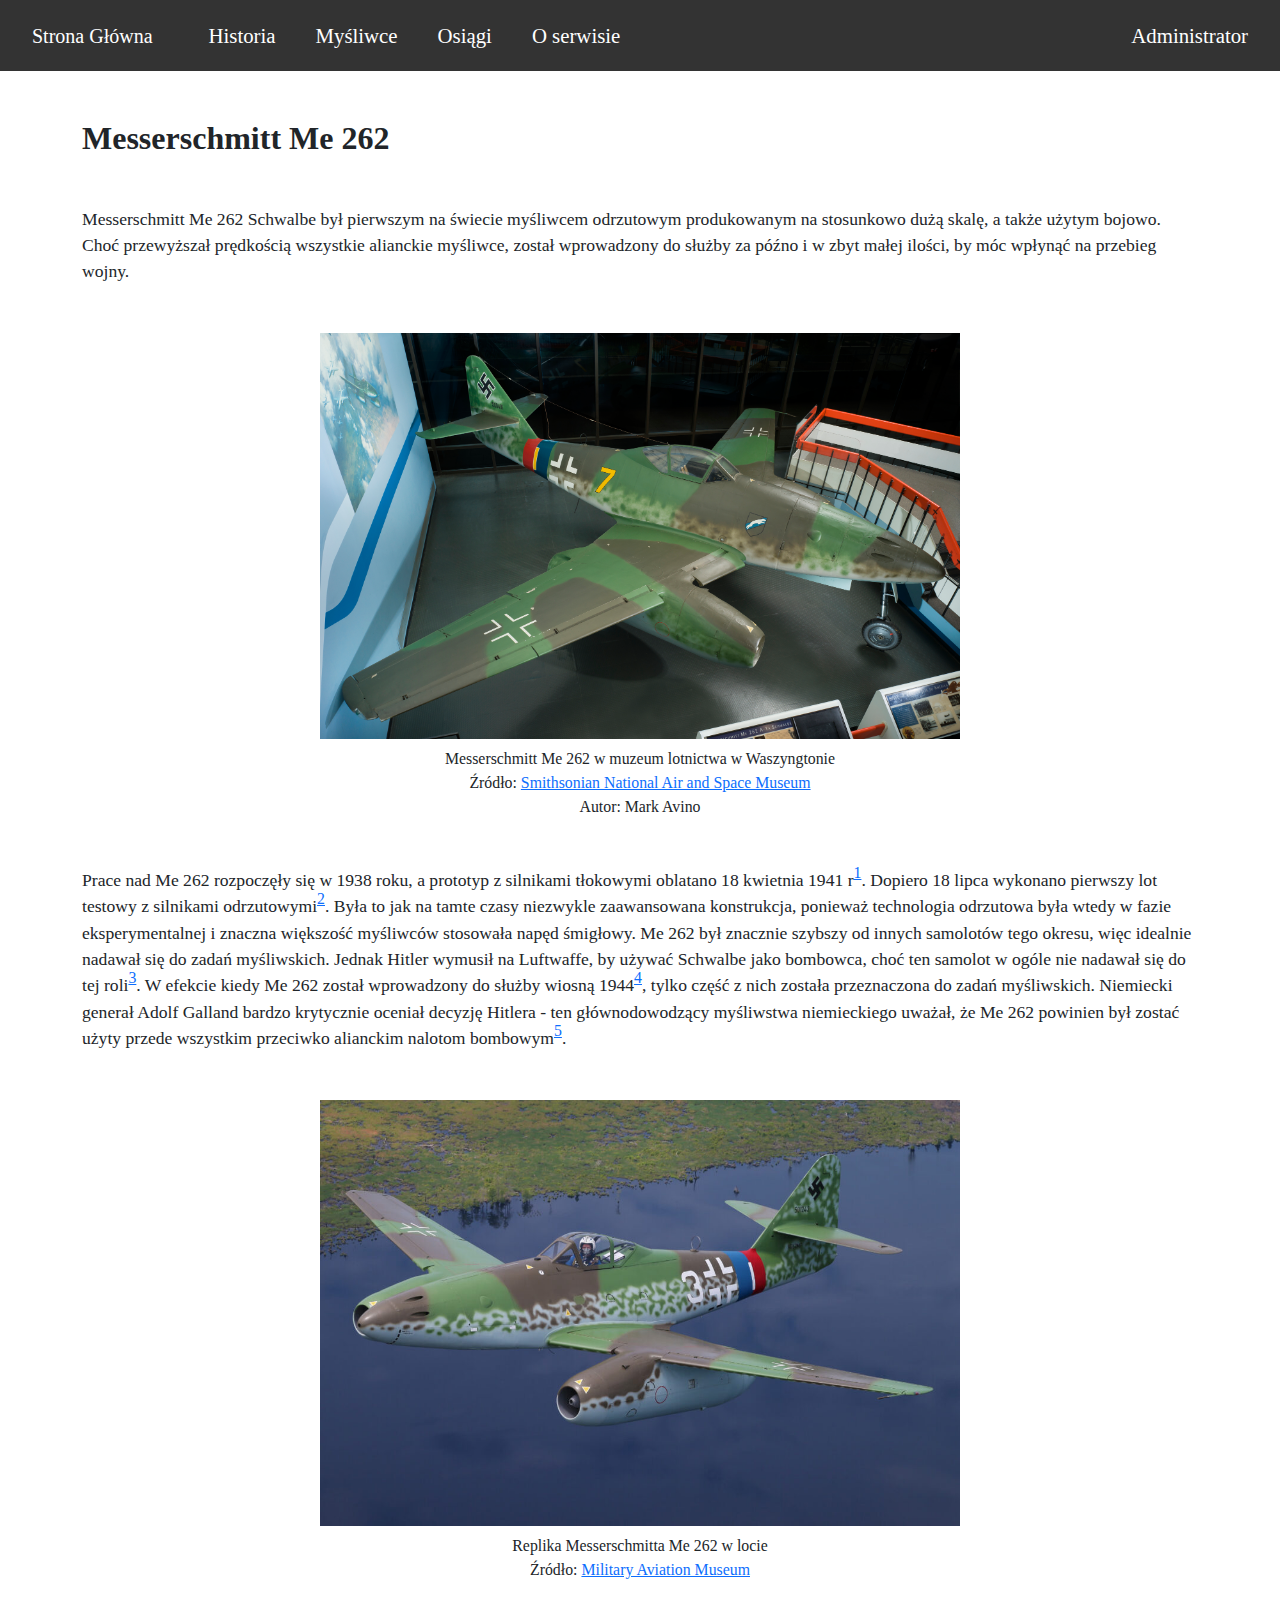
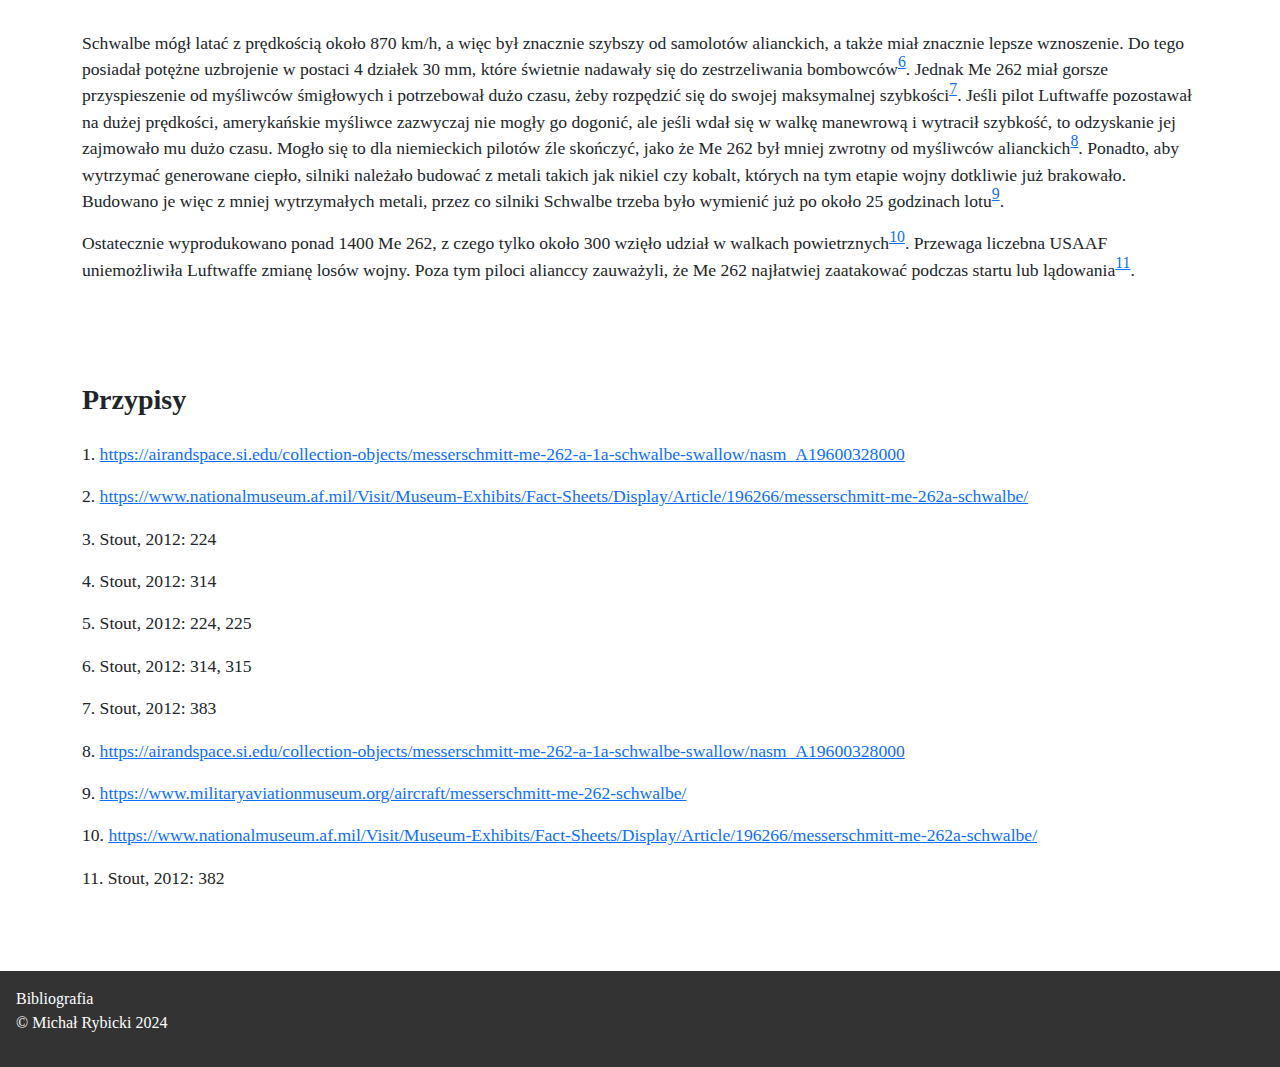
<file: me262.html>
<!DOCTYPE html>
<html>
	<head>
		<title>USAAF kontra Luftwaffe</title>
		<meta name="viewport" content="width=device-width, initial-scale=1">
		<link href="https://cdn.jsdelivr.net/npm/bootstrap@5.3.2/dist/css/bootstrap.min.css" rel="stylesheet">
		<script src="https://cdn.jsdelivr.net/npm/bootstrap@5.3.2/dist/js/bootstrap.bundle.min.js"></script>
		<link rel="stylesheet" href="styles.css">
		<meta charset="UTF-8">
		<style>
			img {
				width: 50%;
			}
			sup {
				font-size: 90%;
			}
			.refs {
				margin-top: 100px;
			}
			@media all and (max-width:700px) {
				img {
					width: 80%;
				}
			}
		</style>
	</head>
	<body>
		<!-- Pasek nawigacji -->
		<nav class="navbar navbar-expand-lg">
			<div class="container-fluid">
				<a class="navbar-brand" href="index.html">Strona Główna</a>
				<button class="navbar-toggler" type="button" data-bs-toggle="collapse" data-bs-target="#collapsibleNavbar">
					<span class="navbar-toggler-icon"></span>
				</button>
				<div class="collapse navbar-collapse" id="collapsibleNavbar">
					<ul class="navbar-nav">
						<li class="nav-item">
							<a class="nav-link" href="historia.html">Historia</a>
						</li>
						<li class="nav-item">
							<a class="nav-link" href="mysliwce.html">Myśliwce</a>
						</li>
						<li class="nav-item">
							<a class="nav-link" href="osiagi.php">Osiągi</a>
						</li>
						<li class="nav-item">
							<a class="nav-link" href="oserwisie.html">O serwisie</a>
						</li>
					</ul>
				</div>
				<div class="collapse navbar-collapse justify-content-end" id="collapsibleNavbar">
					<ul class="navbar-nav">
						<li class="nav-item">
							<a class="nav-link" href="modyfikacja.php">Administrator</a>
						</li>
					</ul>
				</div>
		  </div>
		</nav>
	
		<article>
			<div class="container my-5">
				<h2><b>Messerschmitt Me 262</b></h2>
			</div>
			
			<div class="container my-5">
				<p>
				Messerschmitt Me 262 Schwalbe był pierwszym na świecie myśliwcem odrzutowym produkowanym na stosunkowo dużą skalę, 
				a także użytym bojowo. 
				Choć przewyższał prędkością wszystkie alianckie myśliwce, 
				został wprowadzony do służby za późno i w zbyt małej ilości, by móc wpłynąć na przebieg wojny.
				</p>
			</div>
			
			<img src="me262.jpg" class="mx-auto d-block" id="photo">
			<div class="container mt-2 text-center" style="font-size:90%;">Messerschmitt Me 262 w muzeum lotnictwa w Waszyngtonie<br>
			Źródło: <a href="https://airandspace.si.edu/multimedia-gallery/nasm-a19600328000-nasm2018-10652jpg" target="_blank">Smithsonian National Air and Space Museum</a><br>
			Autor: Mark Avino
			</div>
			
			<div class="container my-5">
				<p>
				Prace nad Me 262 rozpoczęły się w 1938 roku, a prototyp z silnikami tłokowymi oblatano 18 kwietnia 1941 r<sup><a href="#references">1</a></sup>.
				Dopiero 18 lipca wykonano pierwszy lot testowy z silnikami odrzutowymi<sup><a href="#references">2</a></sup>.
				Była to jak na tamte czasy niezwykle zaawansowana konstrukcja, 
				ponieważ technologia odrzutowa była wtedy w fazie eksperymentalnej
				i znaczna większość myśliwców stosowała napęd śmigłowy. 
				Me 262 był znacznie szybszy od innych samolotów tego okresu, 
				więc idealnie nadawał się do zadań myśliwskich. 
				Jednak Hitler wymusił na Luftwaffe, by używać Schwalbe jako bombowca, 
				choć ten samolot w ogóle nie nadawał się do tej roli<sup><a href="#references">3</a></sup>.
				W efekcie kiedy Me 262 został wprowadzony do służby wiosną 1944<sup><a href="#references">4</a></sup>,
				tylko część z nich została przeznaczona do zadań myśliwskich.
				Niemiecki generał Adolf Galland bardzo krytycznie oceniał decyzję Hitlera - ten głównodowodzący myśliwstwa niemieckiego uważał, 
				że Me 262 powinien był zostać użyty przede wszystkim przeciwko alianckim nalotom bombowym<sup><a href="#references">5</a></sup>. 
				</p>
			</div>
			
			<img src="me-262.jpg" class="mx-auto d-block" id="photo">
			<div class="container mt-2 text-center" style="font-size:90%;">Replika Messerschmitta Me 262 w locie<br>
			Źródło: <a href="https://www.militaryaviationmuseum.org/aircraft/messerschmitt-me-262-schwalbe/#images-1" target="_blank">Military Aviation Museum</a><br>
			</div>
			
			<div class="container my-5">
				<p>
				Schwalbe mógł latać z prędkością około 870 km/h, a więc był znacznie szybszy od samolotów alianckich, 
				a także miał znacznie lepsze wznoszenie.  
				Do tego posiadał potężne uzbrojenie w postaci 4 działek 30 mm, 
				które świetnie nadawały się do zestrzeliwania bombowców<sup><a href="#references">6</a></sup>.
				Jednak Me 262 miał gorsze przyspieszenie od myśliwców śmigłowych i potrzebował dużo czasu, 
				żeby rozpędzić się do swojej maksymalnej szybkości<sup><a href="#references">7</a></sup>.
				Jeśli pilot Luftwaffe pozostawał na dużej prędkości, amerykańskie myśliwce zazwyczaj nie mogły go dogonić, 
				ale jeśli wdał się w walkę manewrową i wytracił szybkość, to odzyskanie jej zajmowało mu dużo czasu. 
				Mogło się to dla niemieckich pilotów źle skończyć, 
				jako że Me 262 był mniej zwrotny od myśliwców alianckich<sup><a href="#references">8</a></sup>.
				Ponadto, aby wytrzymać generowane ciepło, silniki należało budować z metali takich jak nikiel czy kobalt, 
				których na tym etapie wojny dotkliwie już brakowało. 
				Budowano je więc z mniej wytrzymałych metali, przez co
				silniki Schwalbe trzeba było wymienić już po około 25 godzinach lotu<sup><a href="#references">9</a></sup>.
				</p>
				<p>
				Ostatecznie wyprodukowano ponad 1400 Me 262, z czego tylko około 300 wzięło udział w walkach powietrznych<sup><a href="#references">10</a></sup>.
				Przewaga liczebna USAAF uniemożliwiła Luftwaffe zmianę losów wojny. 
				Poza tym piloci alianccy zauważyli, że Me 262 najłatwiej zaatakować podczas startu lub lądowania<sup><a href="#references">11</a></sup>.
				</p>
			</div>
			
			<div id="references" class="container refs">
				<h3 class="mb-4"><b>Przypisy</b></h3>
				<p>1. <a href="https://airandspace.si.edu/collection-objects/messerschmitt-me-262-a-1a-schwalbe-swallow/nasm_A19600328000">https://airandspace.si.edu/collection-objects/messerschmitt-me-262-a-1a-schwalbe-swallow/nasm_A19600328000</a></p>
				<p>2. <a href="https://www.nationalmuseum.af.mil/Visit/Museum-Exhibits/Fact-Sheets/Display/Article/196266/messerschmitt-me-262a-schwalbe/">https://www.nationalmuseum.af.mil/Visit/Museum-Exhibits/Fact-Sheets/Display/Article/196266/messerschmitt-me-262a-schwalbe/</a></p>
				<p>3. Stout, 2012: 224</p>
				<p>4. Stout, 2012: 314</p>
				<p>5. Stout, 2012: 224, 225</p>
				<p>6. Stout, 2012: 314, 315</p>
				<p>7. Stout, 2012: 383</p>
				<p>8. <a href="https://airandspace.si.edu/collection-objects/messerschmitt-me-262-a-1a-schwalbe-swallow/nasm_A19600328000">https://airandspace.si.edu/collection-objects/messerschmitt-me-262-a-1a-schwalbe-swallow/nasm_A19600328000</a></p>
				<p>9. <a href="https://www.militaryaviationmuseum.org/aircraft/messerschmitt-me-262-schwalbe/">https://www.militaryaviationmuseum.org/aircraft/messerschmitt-me-262-schwalbe/</a></p>
				<p>10. <a href="https://www.nationalmuseum.af.mil/Visit/Museum-Exhibits/Fact-Sheets/Display/Article/196266/messerschmitt-me-262a-schwalbe/">https://www.nationalmuseum.af.mil/Visit/Museum-Exhibits/Fact-Sheets/Display/Article/196266/messerschmitt-me-262a-schwalbe/</a></p>
				<p>11. Stout, 2012: 382</p>
			</div>
			
		</article>
		
		<div class="container-fluid p-3 footer">
			<a href="bibliografia.html">Bibliografia</a>
			<p>&#169; Michał Rybicki 2024</p>
		</div>
	</body>
</html>
</file>
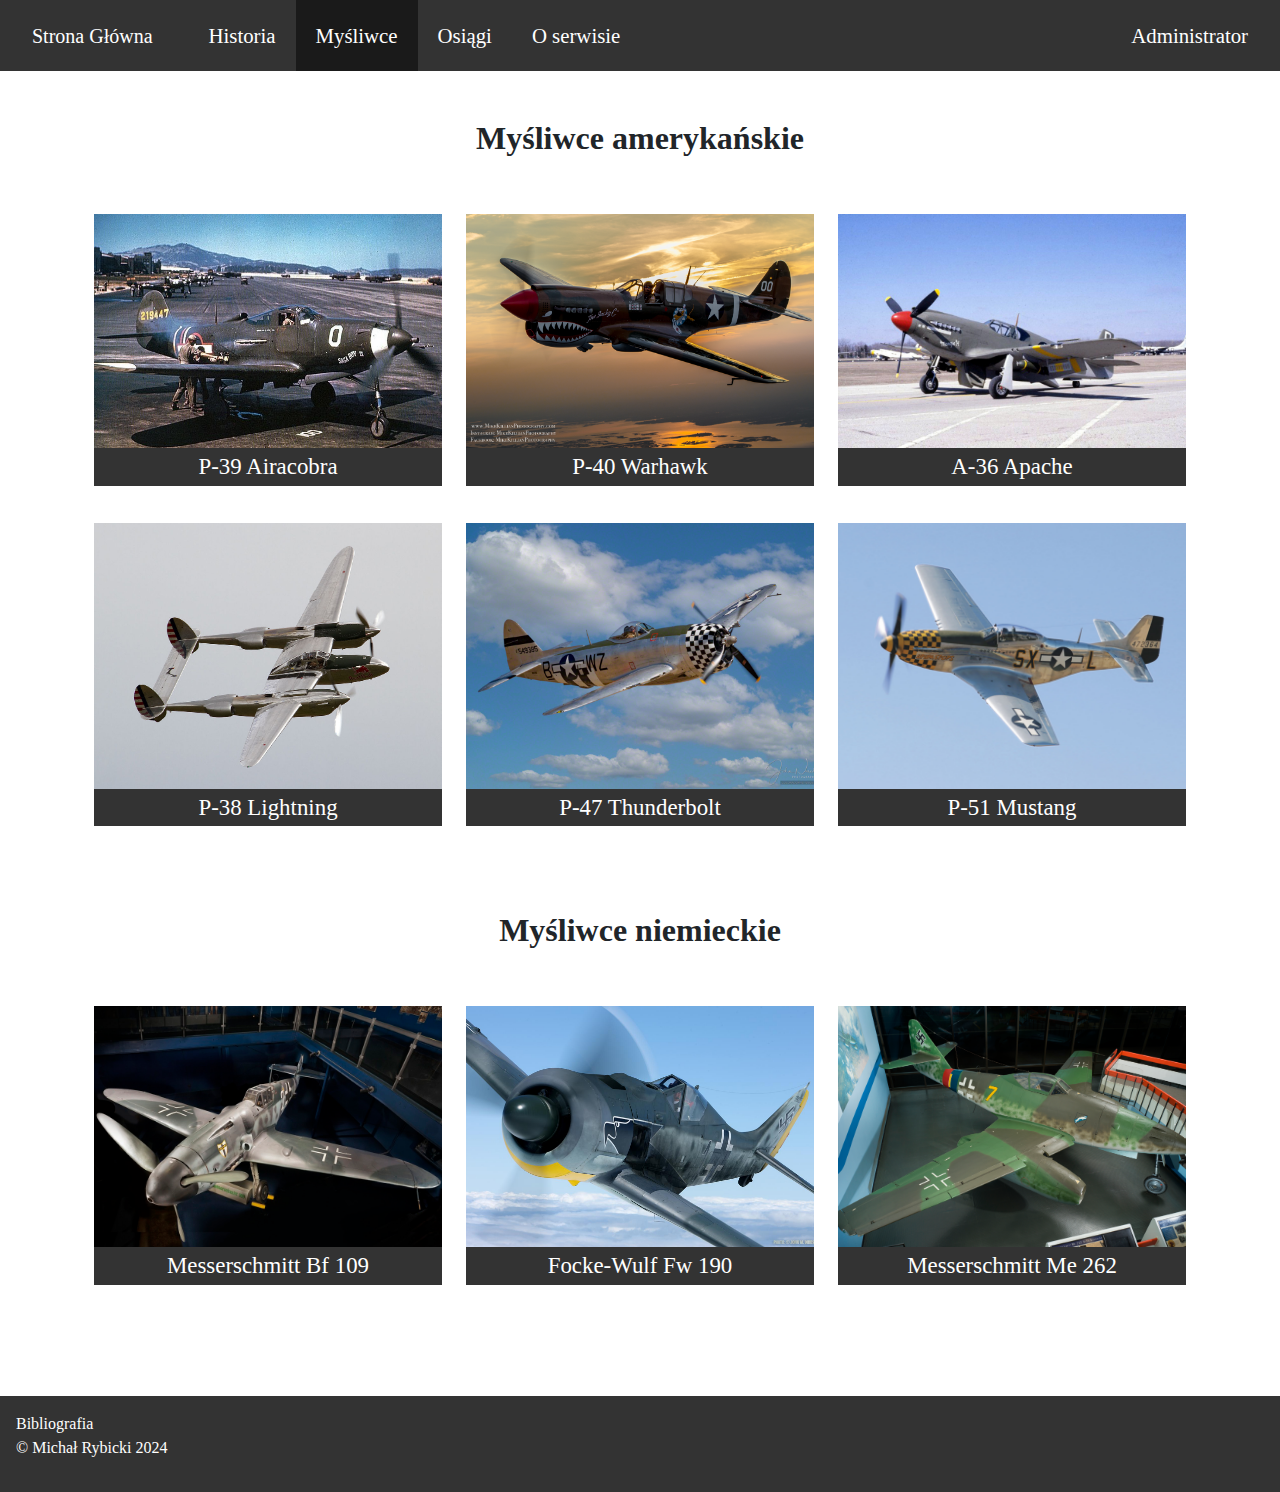
<file: mysliwce.html>
<!DOCTYPE html>
<html>
	<head>
		<title>USAAF kontra Luftwaffe</title>
		<meta name="viewport" content="width=device-width, initial-scale=1">
		<link href="https://cdn.jsdelivr.net/npm/bootstrap@5.3.2/dist/css/bootstrap.min.css" rel="stylesheet">
		<script src="https://cdn.jsdelivr.net/npm/bootstrap@5.3.2/dist/js/bootstrap.bundle.min.js"></script>
		<link rel="stylesheet" href="styles.css">
		<meta charset="UTF-8">
		<style>
			img {
				width: 100%;
				height: 80%;
				object-fit: cover;
			}
			a {
				text-decoration: none;
			}
			.center {
				margin: auto;
			}
			h3 {
				text-align: center;
				background-color: #333333;
				color: white;
				padding: 5px;
				font-size: 130%;
			}
			@media all and (min-width:768px) and (max-width:1000px) {
				h3 {
					font-size: 110%;
				}
			}
		</style>
	</head>
	<body>
		<!-- Pasek nawigacji -->
		<nav class="navbar navbar-expand-lg">
			<div class="container-fluid">
				<a class="navbar-brand" href="index.html">Strona Główna</a>
				<button class="navbar-toggler" type="button" data-bs-toggle="collapse" data-bs-target="#collapsibleNavbar">
					<span class="navbar-toggler-icon"></span>
				</button>
				<div class="collapse navbar-collapse" id="collapsibleNavbar">
					<ul class="navbar-nav">
						<li class="nav-item">
							<a class="nav-link" href="historia.html">Historia</a>
						</li>
						<li class="nav-item">
							<a class="nav-link active" href="mysliwce.html">Myśliwce</a>
						</li>
						<li class="nav-item">
							<a class="nav-link" href="osiagi.php">Osiągi</a>
						</li>
						<li class="nav-item">
							<a class="nav-link" href="oserwisie.html">O serwisie</a>
						</li>
					</ul>
				</div>
				<div class="collapse navbar-collapse justify-content-end" id="collapsibleNavbar">
					<ul class="navbar-nav">
						<li class="nav-item">
							<a class="nav-link" href="modyfikacja.php">Administrator</a>
						</li>
					</ul>
				</div>
		  </div>
		</nav>
	
		<article>
			<div class="container my-5 text-center">
				<h2><b>Myśliwce amerykańskie</b></h2>
			</div>
			
			<div class="row container center">
				<div class="col-md-4 my-2" onmouseover="this.style.opacity='0.7'" onmouseout="this.style.opacity='1'">
					<a href="p39.html">
						<img src="p-39n.jpg">
						<h3>P-39 Airacobra</h3>
					</a>
				</div>
				<div class="col-md-4 my-2" onmouseover="this.style.opacity='0.7'" onmouseout="this.style.opacity='1'">
					<a href="p40.html">
						<img src="p40.jpg">
						<h3>P-40 Warhawk</h3>
					</a>
				</div>
				<div class="col-md-4 my-2" onmouseover="this.style.opacity='0.7'" onmouseout="this.style.opacity='1'">
					<a href="a36.html">
						<img src="a-36.jpg">
						<h3>A-36 Apache</h3>
					</a>
				</div>
				<div class="col-md-4 my-2" onmouseover="this.style.opacity='0.7'" onmouseout="this.style.opacity='1'">
					<a href="p38.html">
						<img src="p38.jpg">
						<h3>P-38 Lightning</h3>
					</a>
				</div>
				<div class="col-md-4 my-2" onmouseover="this.style.opacity='0.7'" onmouseout="this.style.opacity='1'">
					<a href="p47.html">
						<img src="p47.jpg">
						<h3>P-47 Thunderbolt</h3>
					</a>
				</div>
				<div class="col-md-4 my-2" onmouseover="this.style.opacity='0.7'" onmouseout="this.style.opacity='1'">
					<a href="p51.html">
						<img src="p51d.jpg">
						<h3>P-51 Mustang</h3>
					</a>
				</div>
			</div>
				
			<div class="container my-5 text-center">
				<h2><b>Myśliwce niemieckie</b></h2>
			</div>
			
			<div class="row container center">
				<div class="col-md-4 my-2" onmouseover="this.style.opacity='0.7'" onmouseout="this.style.opacity='1'">
					<a href="me109.html">
						<img src="bf109g6.jpg">
						<h3>Messerschmitt Bf 109</h3>
					</a>
				</div>
				<div class="col-md-4 my-2" onmouseover="this.style.opacity='0.7'" onmouseout="this.style.opacity='1'">
					<a href="fw190.html">
						<img src="fw190.jpg">
						<h3>Focke-Wulf Fw 190</h3>
					</a>
				</div>
				<div class="col-md-4 my-2" onmouseover="this.style.opacity='0.7'" onmouseout="this.style.opacity='1'">
					<a href="me262.html">
						<img src="me262.jpg">
						<h3>Messerschmitt Me 262</h3>
					</a>
				</div>
			</div>
		</article>
		
		<div class="container-fluid p-3 footer">
			<a href="bibliografia.html">Bibliografia</a>
			<p>&#169; Michał Rybicki 2024</p>
		</div>
	</body>
</html>
</file>
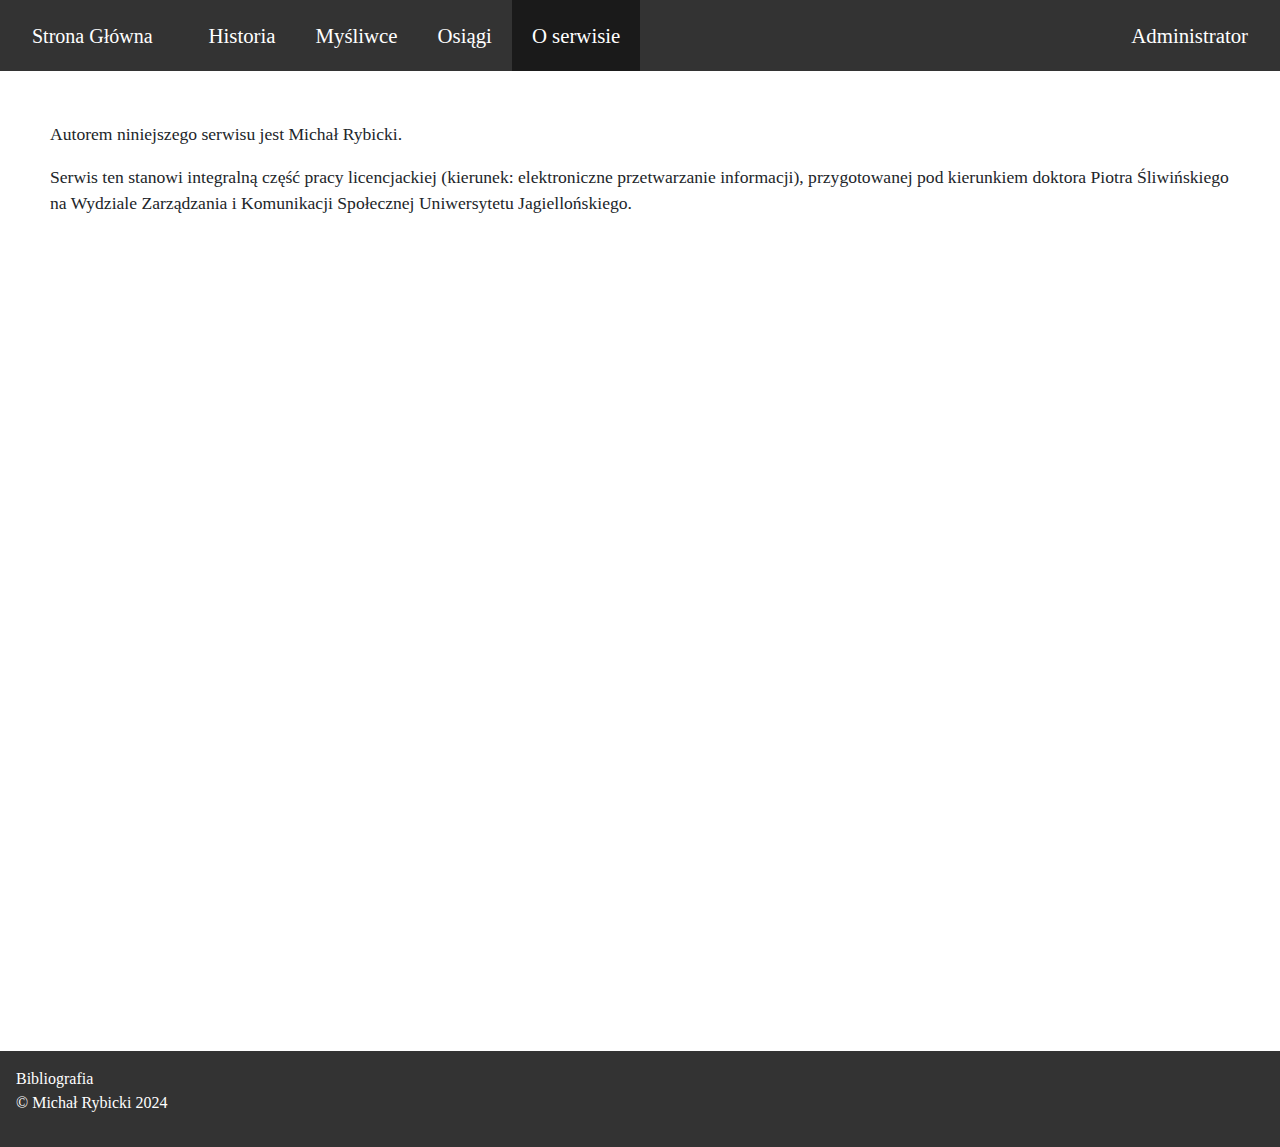
<file: oserwisie.html>
<!DOCTYPE html>
<html>
	<head>
		<title>USAAF kontra Luftwaffe</title>
		<meta name="viewport" content="width=device-width, initial-scale=1">
		<link href="https://cdn.jsdelivr.net/npm/bootstrap@5.3.2/dist/css/bootstrap.min.css" rel="stylesheet">
		<script src="https://cdn.jsdelivr.net/npm/bootstrap@5.3.2/dist/js/bootstrap.bundle.min.js"></script>
		<link rel="stylesheet" href="styles.css">
		<meta charset="UTF-8">
		<style>
			article {
				margin: 0;
				padding: 50px;
				overflow: hidden;
			}
		</style>
	</head>
	<body>
		<!-- Pasek nawigacji -->
		<nav class="navbar navbar-expand-lg">
			<div class="container-fluid">
				<a class="navbar-brand" href="index.html">Strona Główna</a>
				<button class="navbar-toggler" type="button" data-bs-toggle="collapse" data-bs-target="#collapsibleNavbar">
					<span class="navbar-toggler-icon"></span>
				</button>
				<div class="collapse navbar-collapse" id="collapsibleNavbar">
					<ul class="navbar-nav">
						<li class="nav-item">
							<a class="nav-link" href="historia.html">Historia</a>
						</li>
						<li class="nav-item">
							<a class="nav-link" href="mysliwce.html">Myśliwce</a>
						</li>
						<li class="nav-item">
							<a class="nav-link" href="osiagi.php">Osiągi</a>
						</li>
						<li class="nav-item">
							<a class="nav-link active" href="oserwisie.html">O serwisie</a>
						</li>
					</ul>
				</div>
				<div class="collapse navbar-collapse justify-content-end" id="collapsibleNavbar">
					<ul class="navbar-nav">
						<li class="nav-item">
							<a class="nav-link" href="modyfikacja.php">Administrator</a>
						</li>
					</ul>
				</div>
		  </div>
		</nav>
	
		<article>
			<p>Autorem niniejszego serwisu jest Michał Rybicki.</p>
			
			<p>
			Serwis ten stanowi integralną część pracy licencjackiej (kierunek: elektroniczne
			przetwarzanie informacji), przygotowanej pod kierunkiem doktora Piotra Śliwińskiego na Wydziale Zarządzania i Komunikacji Społecznej
			Uniwersytetu Jagiellońskiego.
			</p>
		</article>
		
		<div class="container-fluid p-3 footer">
			<a href="bibliografia.html">Bibliografia</a>
			<p>&#169; Michał Rybicki 2024</p>
		</div>
	</body>
</html>
</file>
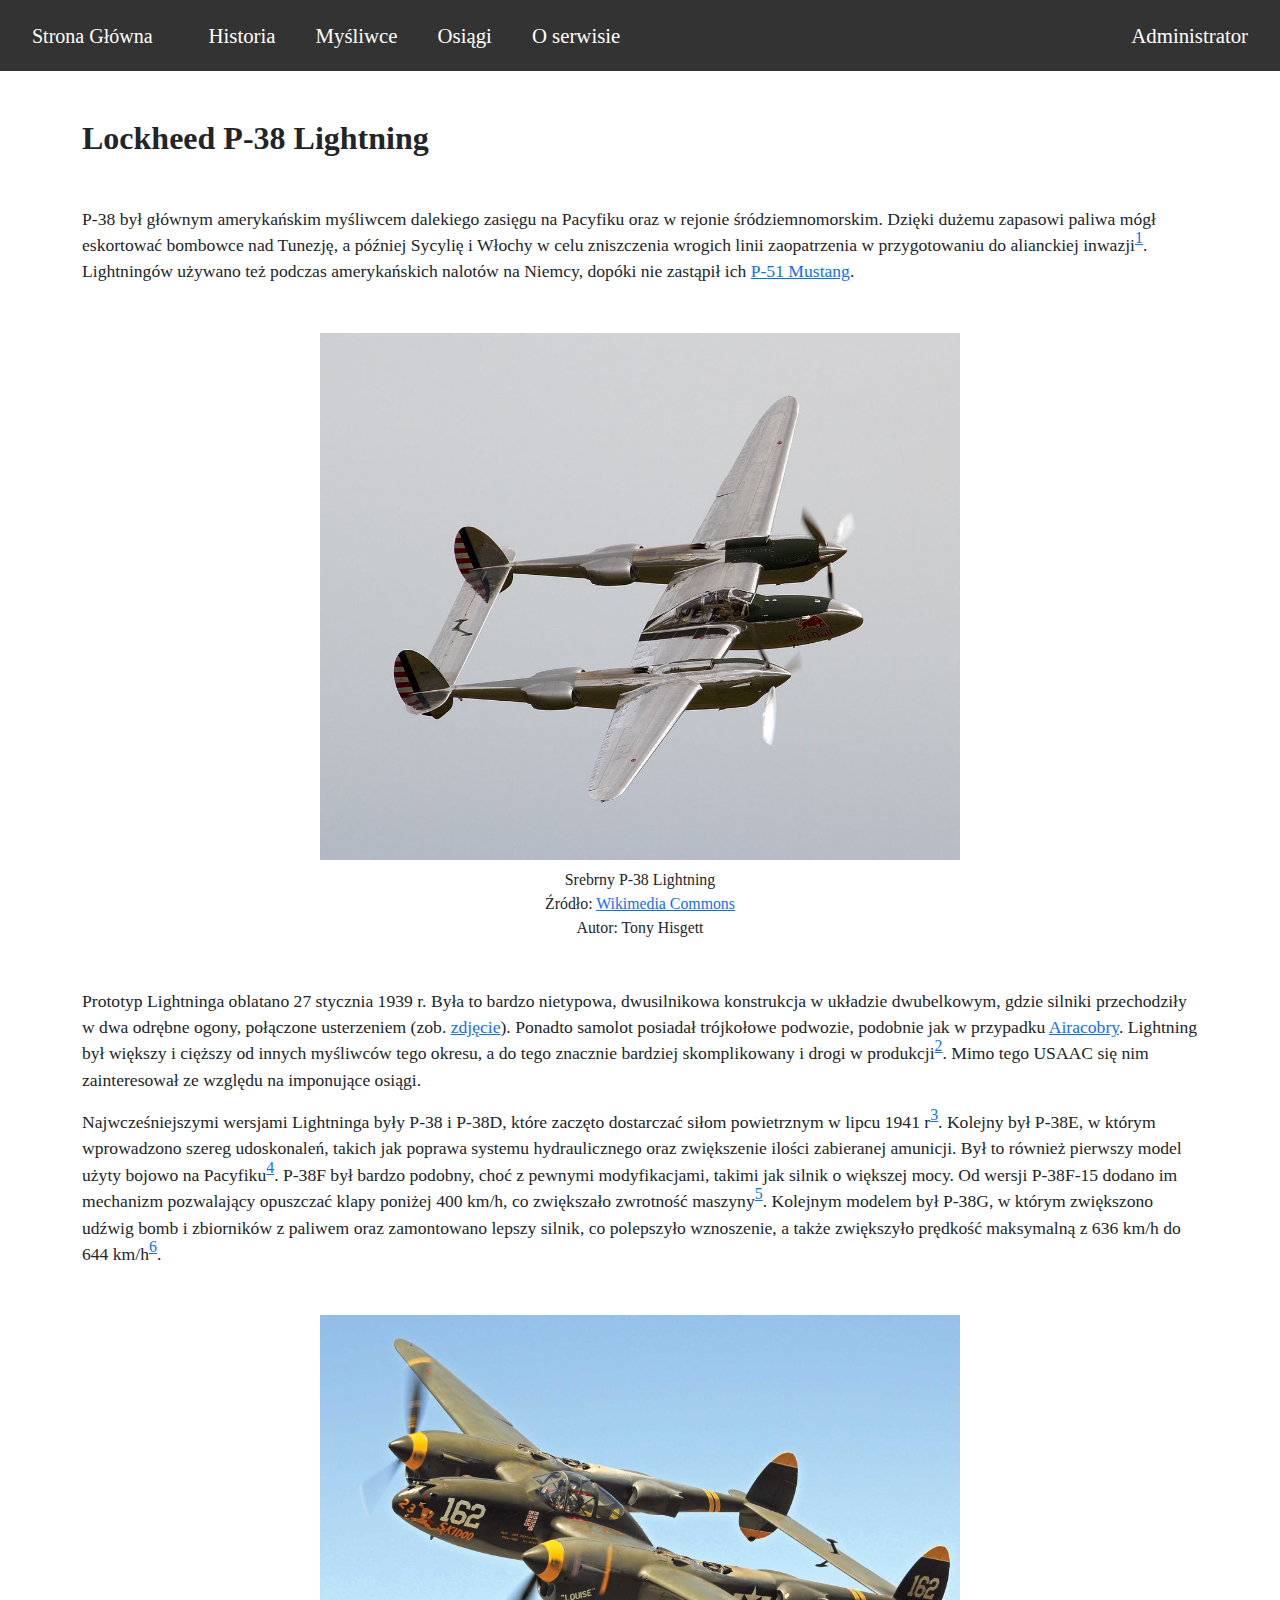
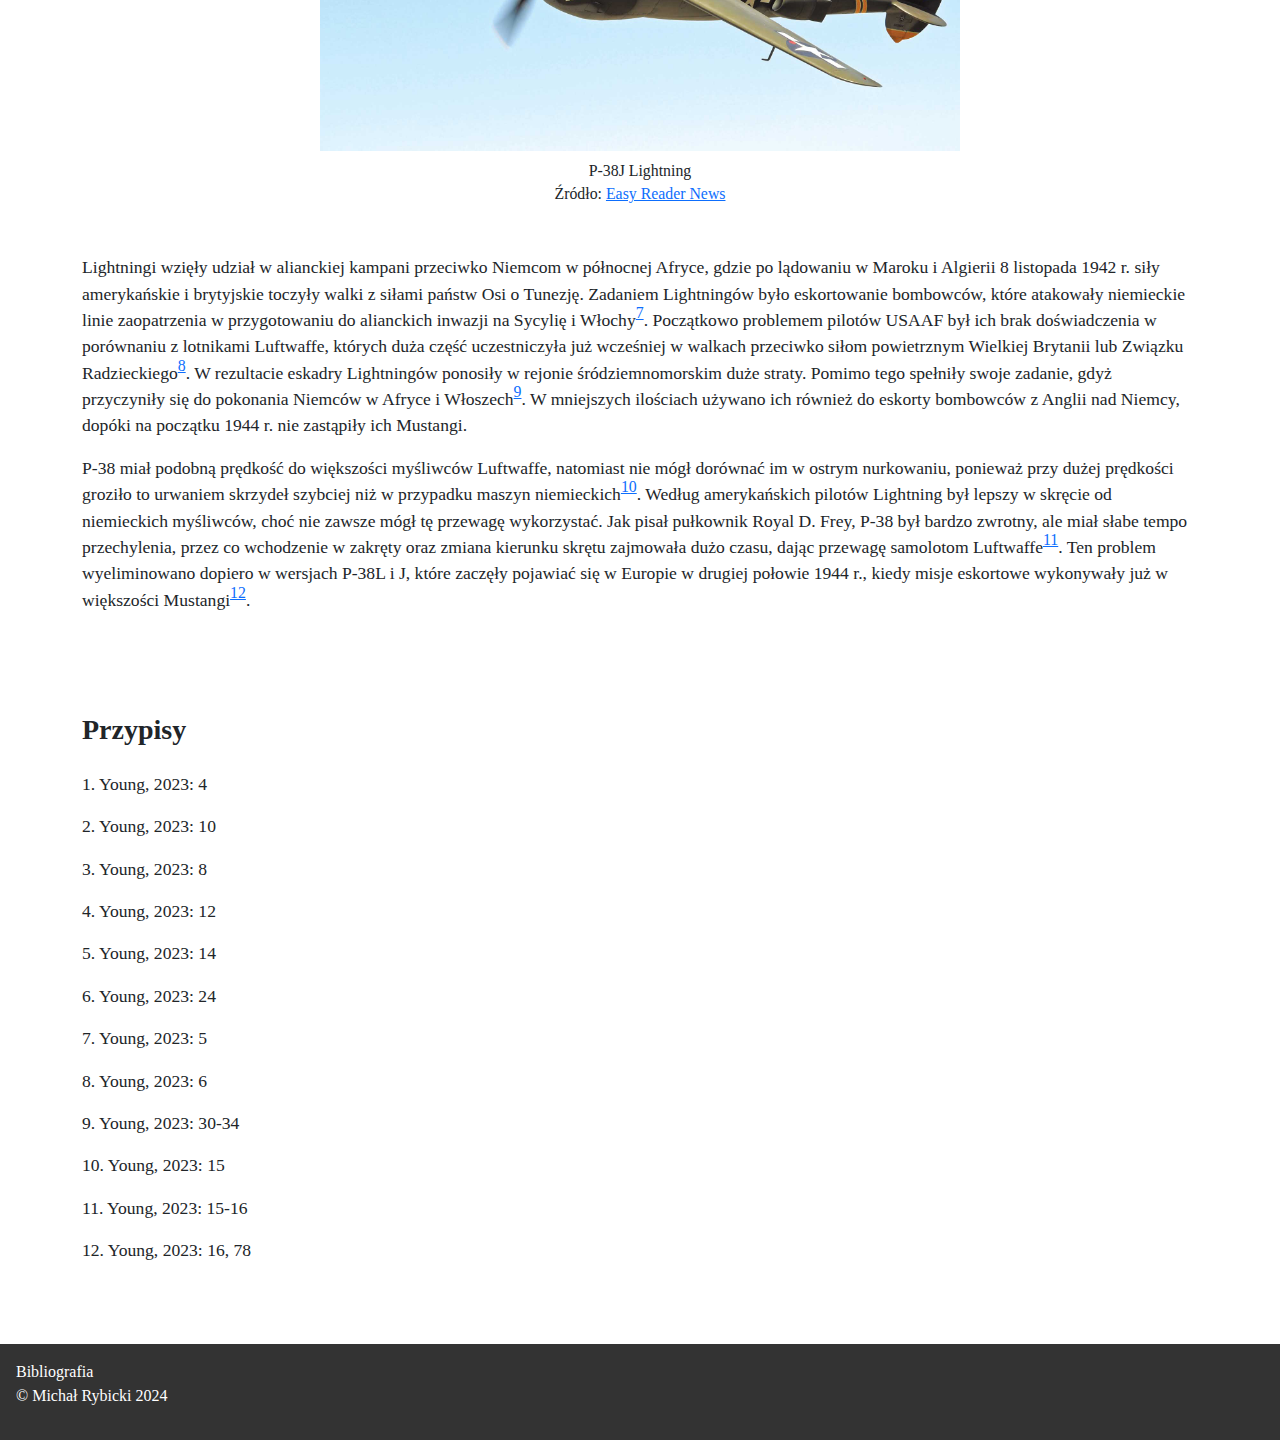
<file: p38.html>
<!DOCTYPE html>
<html>
	<head>
		<title>USAAF kontra Luftwaffe</title>
		<meta name="viewport" content="width=device-width, initial-scale=1">
		<link href="https://cdn.jsdelivr.net/npm/bootstrap@5.3.2/dist/css/bootstrap.min.css" rel="stylesheet">
		<script src="https://cdn.jsdelivr.net/npm/bootstrap@5.3.2/dist/js/bootstrap.bundle.min.js"></script>
		<link rel="stylesheet" href="styles.css">
		<meta charset="UTF-8">
		<style>
			img {
				width: 50%;
			}
			sup {
				font-size: 90%;
			}
			.refs {
				margin-top: 100px;
			}
			@media all and (max-width:700px) {
				img {
					width: 80%;
				}
			}
		</style>
	</head>
	<body>
		<!-- Pasek nawigacji -->
		<nav class="navbar navbar-expand-sm">
			<div class="container-fluid">
				<a class="navbar-brand" href="index.html">Strona Główna</a>
				<button class="navbar-toggler" type="button" data-bs-toggle="collapse" data-bs-target="#collapsibleNavbar">
					<span class="navbar-toggler-icon"></span>
				</button>
				<div class="collapse navbar-collapse" id="collapsibleNavbar">
					<ul class="navbar-nav">
						<li class="nav-item">
							<a class="nav-link" href="historia.html">Historia</a>
						</li>
						<li class="nav-item">
							<a class="nav-link" href="mysliwce.html">Myśliwce</a>
						</li>
						<li class="nav-item">
							<a class="nav-link" href="osiagi.php">Osiągi</a>
						</li>
						<li class="nav-item">
							<a class="nav-link" href="oserwisie.html">O serwisie</a>
						</li>
					</ul>
				</div>
				<div class="collapse navbar-collapse justify-content-end" id="collapsibleNavbar">
					<ul class="navbar-nav">
						<li class="nav-item">
							<a class="nav-link" href="modyfikacja.php">Administrator</a>
						</li>
					</ul>
				</div>
		  </div>
		</nav>
	
		<article>
			<div class="container my-5">
				<h2><b>Lockheed P-38 Lightning</b></h2>
			</div>
			
			<div class="container my-5">
				<p>
				P-38 był głównym amerykańskim myśliwcem dalekiego zasięgu na Pacyfiku oraz w rejonie śródziemnomorskim. 
				Dzięki dużemu zapasowi paliwa mógł eskortować bombowce nad Tunezję, 
				a później Sycylię i Włochy w celu zniszczenia wrogich linii zaopatrzenia w przygotowaniu do alianckiej inwazji<sup><a href="#references">1</a></sup>.
				Lightningów używano też podczas amerykańskich nalotów na Niemcy, 
				dopóki nie zastąpił ich <a href="p51.html">P-51 Mustang</a>.
				</p>
			</div>
			
			<img src="p38.jpg" class="mx-auto d-block" id="photo">
			<div class="container mt-2 text-center" style="font-size:90%;">Srebrny P-38 Lightning<br>
			Źródło: <a href="https://commons.wikimedia.org/wiki/File:Lockheed_P-38_Lightning_10_(5918996767).jpg" target="_blank">Wikimedia Commons</a><br>
			Autor: Tony Hisgett</div>
			
			<div class="container my-5">
				<p>
				Prototyp Lightninga oblatano 27 stycznia 1939 r. 
				Była to bardzo nietypowa, dwusilnikowa konstrukcja w układzie dwubelkowym, 
				gdzie silniki przechodziły w dwa odrębne ogony, połączone usterzeniem (zob. <a href="#photo">zdjęcie</a>). 
				Ponadto samolot posiadał trójkołowe podwozie, podobnie jak w przypadku <a href="p39.html">Airacobry</a>. 
				Lightning był większy i cięższy od innych myśliwców tego okresu, 
				a do tego znacznie bardziej skomplikowany i drogi w produkcji<sup><a href="#references">2</a></sup>.
				Mimo tego USAAC się nim zainteresował ze względu na imponujące osiągi. 
				</p>
				<p>
				Najwcześniejszymi wersjami Lightninga były P-38 i P-38D, 
				które zaczęto dostarczać siłom powietrznym w lipcu 1941 r<sup><a href="#references">3</a></sup>.
				Kolejny był P-38E, w którym wprowadzono szereg udoskonaleń, 
				takich jak poprawa systemu hydraulicznego oraz zwiększenie ilości zabieranej amunicji. 
				Był to również pierwszy model użyty bojowo na Pacyfiku<sup><a href="#references">4</a></sup>.
				P-38F był bardzo podobny, choć z pewnymi modyfikacjami, takimi jak silnik o większej mocy. 
				Od wersji P-38F-15 dodano im mechanizm pozwalający opuszczać klapy poniżej 400 km/h, co zwiększało zwrotność maszyny<sup><a href="#references">5</a></sup>. 
				Kolejnym modelem był P-38G, w którym zwiększono udźwig bomb i zbiorników z paliwem oraz zamontowano lepszy silnik,
				co polepszyło wznoszenie, a także zwiększyło prędkość maksymalną z 636 km/h do 644 km/h<sup><a href="#references">6</a></sup>.
				</p>
			</div>
			
			<img src="p38lightning.jpg" class="mx-auto d-block" id="photo">
			<div class="container mt-2 text-center" style="font-size:90%;">P-38J Lightning<br>
			Źródło: <a href="https://easyreadernews.com/a-most-elegant-killing-machine-lockheed-p-38-lightning/" target="_blank">Easy Reader News</a><br>
			</div>
			
			<div class="container my-5">
				<p>
				Lightningi wzięły udział w alianckiej kampani przeciwko Niemcom w północnej Afryce, 
				gdzie po lądowaniu w Maroku i Algierii 8 listopada 1942 r. siły amerykańskie i brytyjskie toczyły walki z siłami państw Osi o Tunezję. 
				Zadaniem Lightningów było eskortowanie bombowców, 
				które atakowały niemieckie linie zaopatrzenia w przygotowaniu do alianckich inwazji na Sycylię i Włochy<sup><a href="#references">7</a></sup>.
				Początkowo problemem pilotów USAAF był ich brak doświadczenia w porównaniu z lotnikami Luftwaffe, 
				których duża część uczestniczyła już wcześniej w walkach przeciwko siłom powietrznym Wielkiej Brytanii lub Związku Radzieckiego<sup><a href="#references">8</a></sup>. 
				W rezultacie eskadry Lightningów ponosiły w rejonie śródziemnomorskim duże straty. 
				Pomimo tego spełniły swoje zadanie, gdyż przyczyniły się do pokonania Niemców w Afryce i Włoszech<sup><a href="#references">9</a></sup>.
				W mniejszych ilościach używano ich również do eskorty bombowców z Anglii nad Niemcy, dopóki na początku 1944 r. nie zastąpiły ich Mustangi.
				</p>
				<p>
				P-38 miał podobną prędkość do większości myśliwców Luftwaffe, natomiast nie mógł dorównać im w ostrym nurkowaniu, 
				ponieważ przy dużej prędkości groziło to urwaniem skrzydeł szybciej niż w przypadku maszyn niemieckich<sup><a href="#references">10</a></sup>.
				Według amerykańskich pilotów Lightning był lepszy w skręcie od niemieckich myśliwców, 
				choć nie zawsze mógł tę przewagę wykorzystać. 
				Jak pisał pułkownik Royal D. Frey, P-38 był bardzo zwrotny, ale miał słabe tempo przechylenia, 
				przez co wchodzenie w zakręty oraz zmiana kierunku skrętu zajmowała dużo czasu, 
				dając przewagę samolotom Luftwaffe<sup><a href="#references">11</a></sup>.
				Ten problem wyeliminowano dopiero w wersjach P-38L i J, które zaczęły pojawiać się w Europie w drugiej połowie 1944 r., 
				kiedy misje eskortowe wykonywały już w większości Mustangi<sup><a href="#references">12</a></sup>.
				</p>
			</div>
			
			<div id="references" class="container refs">
				<h3 class="mb-4"><b>Przypisy</b></h3>
				<p>1. Young, 2023: 4</p>
				<p>2. Young, 2023: 10</p>
				<p>3. Young, 2023: 8</p>
				<p>4. Young, 2023: 12</p>
				<p>5. Young, 2023: 14</p>
				<p>6. Young, 2023: 24</p>
				<p>7. Young, 2023: 5</p>
				<p>8. Young, 2023: 6</p>
				<p>9. Young, 2023: 30-34</p>
				<p>10. Young, 2023: 15</p>
				<p>11. Young, 2023: 15-16</p>
				<p>12. Young, 2023: 16, 78</p>
			</div>
			
		</article>
		
		<div class="container-fluid p-3 footer">
			<a href="bibliografia.html">Bibliografia</a>
			<p>&#169; Michał Rybicki 2024</p>
		</div>
	</body>
</html>
</file>
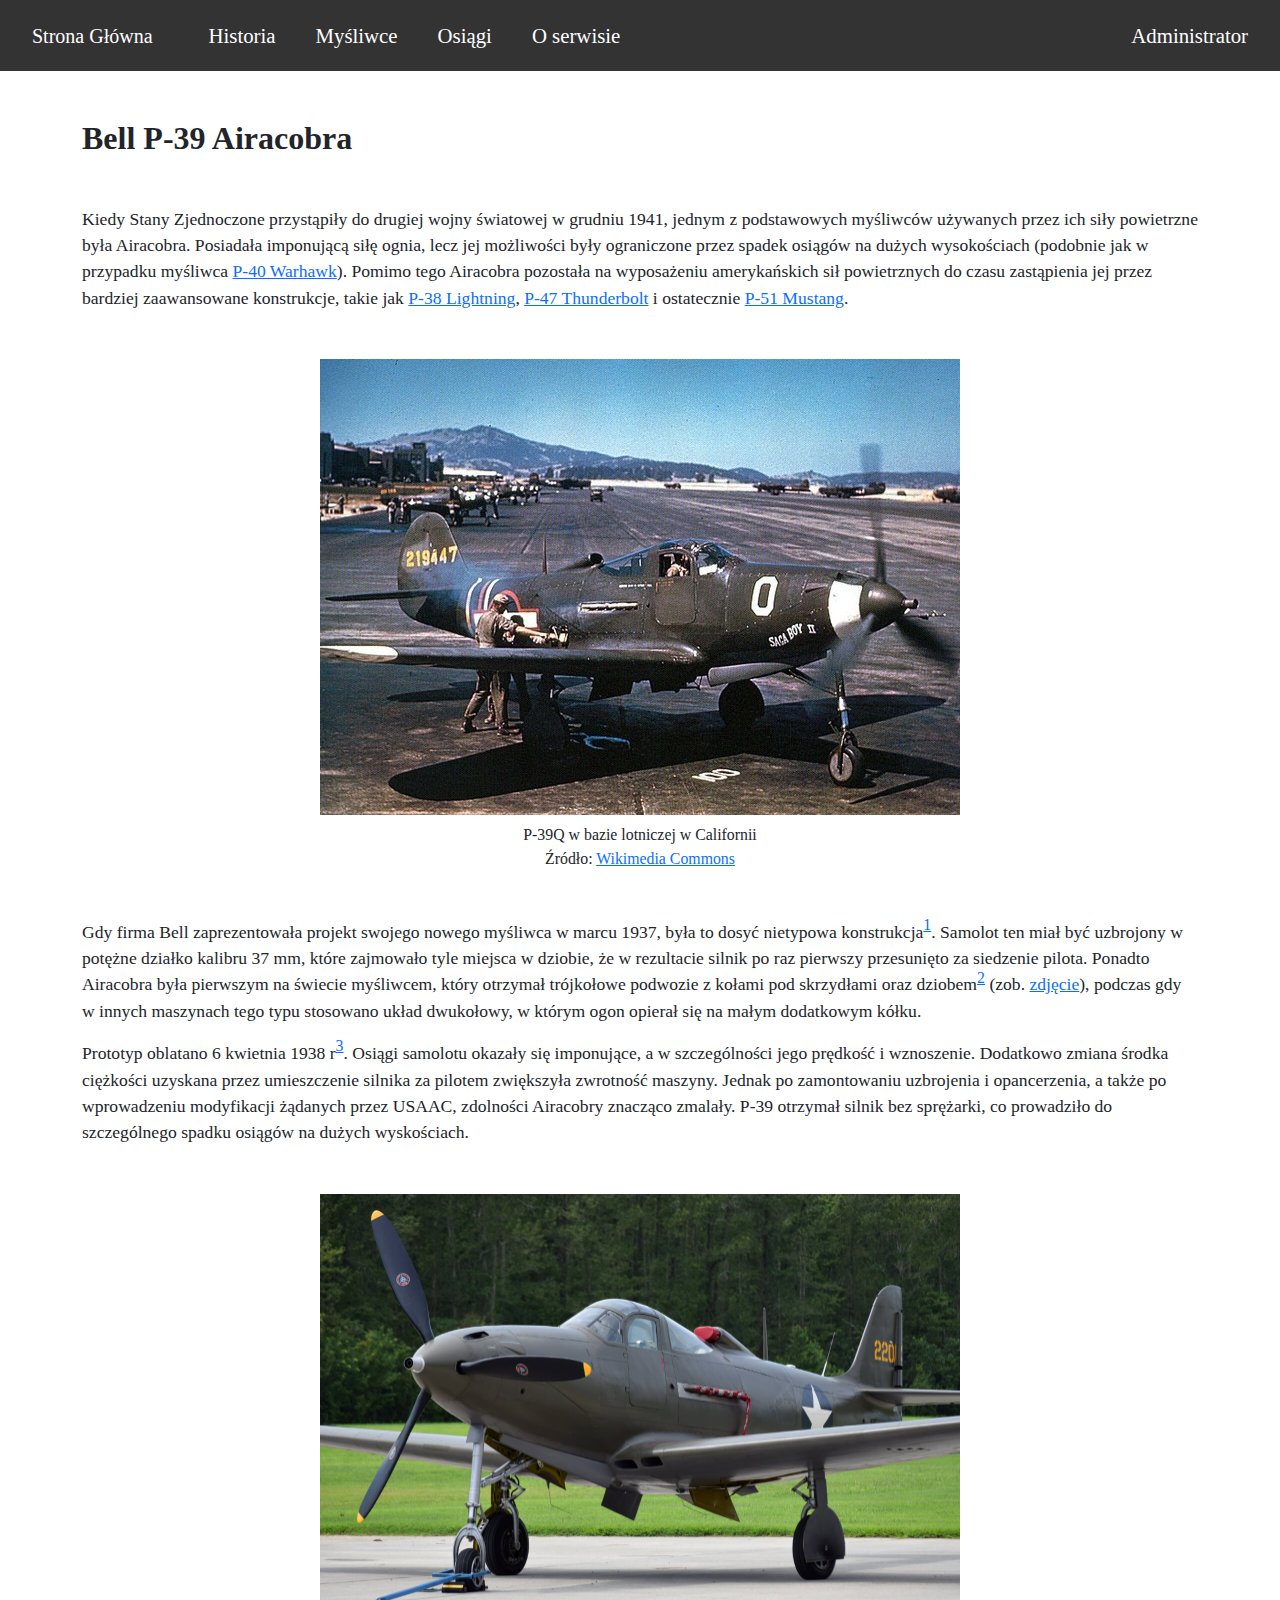
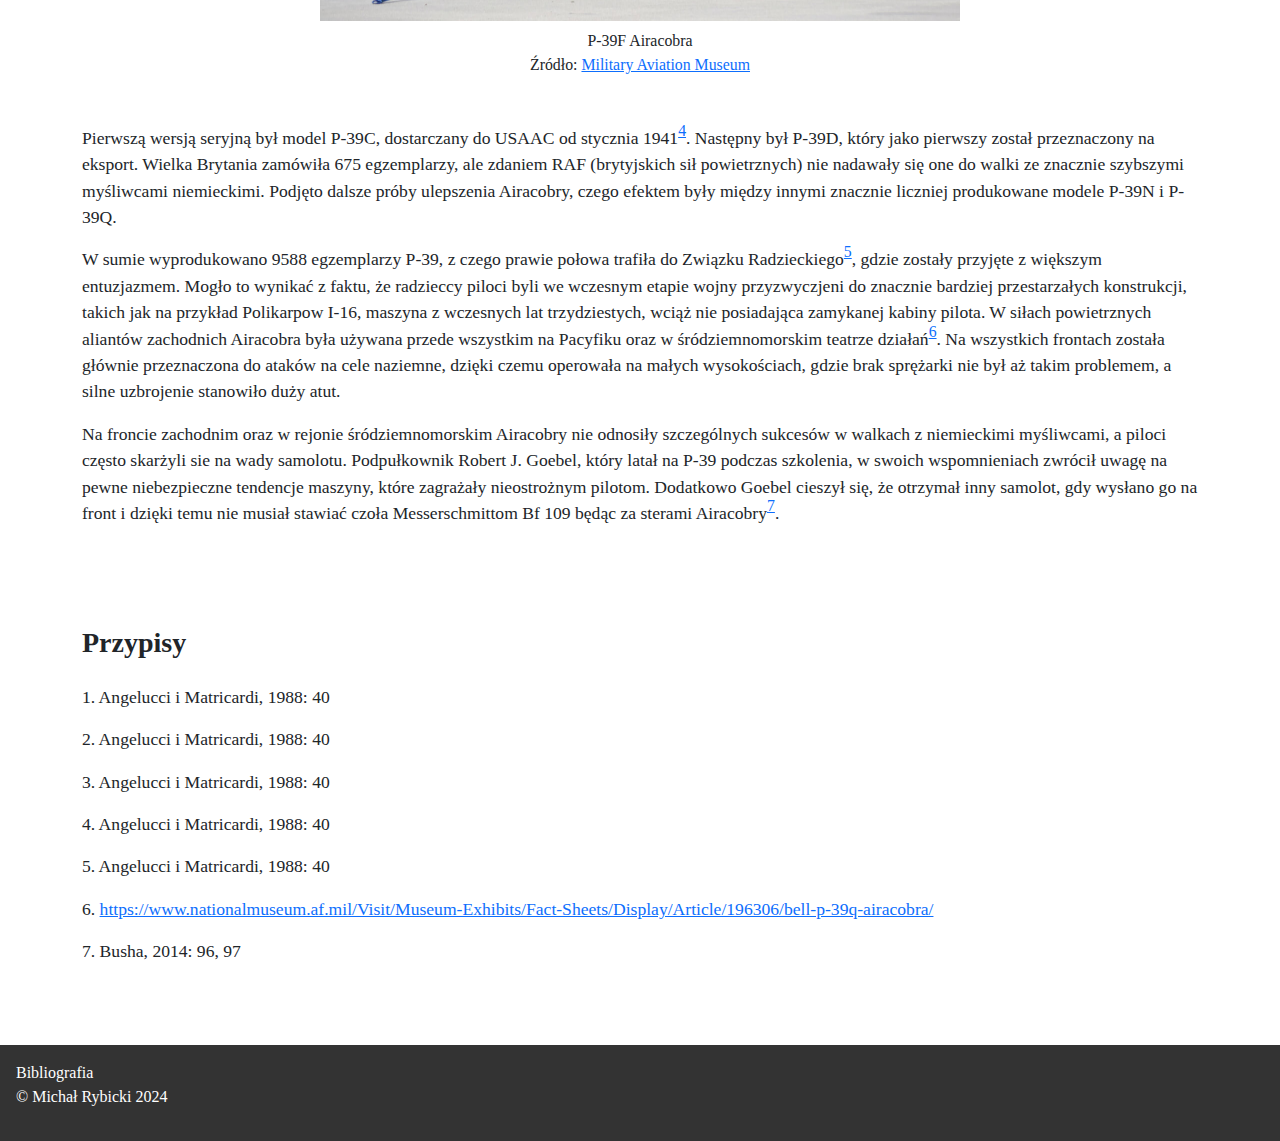
<file: p39.html>
<!DOCTYPE html>
<html>
	<head>
		<title>USAAF kontra Luftwaffe</title>
		<meta name="viewport" content="width=device-width, initial-scale=1">
		<link href="https://cdn.jsdelivr.net/npm/bootstrap@5.3.2/dist/css/bootstrap.min.css" rel="stylesheet">
		<script src="https://cdn.jsdelivr.net/npm/bootstrap@5.3.2/dist/js/bootstrap.bundle.min.js"></script>
		<link rel="stylesheet" href="styles.css">
		<meta charset="UTF-8">
		<style>
			img {
				width: 50%;
			}
			sup {
				font-size: 90%;
			}
			.refs {
				margin-top: 100px;
			}
			@media all and (max-width:700px) {
				img {
					width: 80%;
				}
			}
		</style>
	</head>
	<body>
		<!-- Pasek nawigacji -->
		<nav class="navbar navbar-expand-sm">
			<div class="container-fluid">
				<a class="navbar-brand" href="index.html">Strona Główna</a>
				<button class="navbar-toggler" type="button" data-bs-toggle="collapse" data-bs-target="#collapsibleNavbar">
					<span class="navbar-toggler-icon"></span>
				</button>
				<div class="collapse navbar-collapse" id="collapsibleNavbar">
					<ul class="navbar-nav">
						<li class="nav-item">
							<a class="nav-link" href="historia.html">Historia</a>
						</li>
						<li class="nav-item">
							<a class="nav-link" href="mysliwce.html">Myśliwce</a>
						</li>
						<li class="nav-item">
							<a class="nav-link" href="osiagi.php">Osiągi</a>
						</li>
						<li class="nav-item">
							<a class="nav-link" href="oserwisie.html">O serwisie</a>
						</li>
					</ul>
				</div>
				<div class="collapse navbar-collapse justify-content-end" id="collapsibleNavbar">
					<ul class="navbar-nav">
						<li class="nav-item">
							<a class="nav-link" href="modyfikacja.php">Administrator</a>
						</li>
					</ul>
				</div>
		  </div>
		</nav>
	
		<article>
			<div class="container my-5">
				<h2><b>Bell P-39 Airacobra</b></h2>
			</div>
			
			<div class="container my-5">
				<p>Kiedy Stany Zjednoczone przystąpiły do drugiej wojny światowej w grudniu 1941, 
				jednym z podstawowych myśliwców używanych przez ich siły powietrzne była Airacobra.
				Posiadała imponującą siłę ognia, lecz jej możliwości były ograniczone przez spadek osiągów na dużych wysokościach 
				(podobnie jak w przypadku myśliwca <a href="p40.html">P-40 Warhawk</a>).
				Pomimo tego Airacobra pozostała na wyposażeniu amerykańskich sił powietrznych do czasu zastąpienia jej przez bardziej zaawansowane konstrukcje,
				takie jak <a href="p38.html">P-38 Lightning</a>, <a href="p47.html">P-47 Thunderbolt</a> i ostatecznie <a href="p51.html">P-51 Mustang</a>.
				</p>
			</div>
			
			<img src="p-39n.jpg" class="mx-auto d-block" id="photo">
			<div class="container mt-2 text-center" style="font-size:90%;">P-39Q w bazie lotniczej w Californii<br>
			Źródło: <a href="https://commons.wikimedia.org/wiki/File:P-39N_Airacobra_of_the_357th_Fighter_Group_at_Hamilton_Field_in_July_1943.jpg" target="_blank">Wikimedia Commons</a>
			</div>
			
			<div class="container my-5">
				<p>
				Gdy firma Bell zaprezentowała projekt swojego nowego myśliwca w marcu 1937, była to dosyć nietypowa konstrukcja<sup><a href="#references">1</a></sup>.
				Samolot ten miał być uzbrojony w potężne działko kalibru 37 mm, które zajmowało tyle miejsca w dziobie,
				że w rezultacie silnik po raz pierwszy przesunięto za siedzenie pilota.
				Ponadto Airacobra była pierwszym na świecie myśliwcem, 
				który otrzymał trójkołowe podwozie z kołami pod skrzydłami oraz dziobem<sup><a href="#references">2</a></sup> (zob. <a href="#photo">zdjęcie</a>),
				podczas gdy w innych maszynach tego typu stosowano układ dwukołowy, w którym ogon opierał się na małym dodatkowym kółku.
				</p>
				<p>
				Prototyp oblatano 6 kwietnia 1938 r<sup><a href="#references">3</a></sup>.
				Osiągi samolotu okazały się imponujące, a w szczególności jego prędkość i wznoszenie.
				Dodatkowo zmiana środka ciężkości uzyskana przez umieszczenie silnika za pilotem zwiększyła zwrotność maszyny.
				Jednak po zamontowaniu uzbrojenia i opancerzenia, a także po wprowadzeniu modyfikacji żądanych przez USAAC, zdolności Airacobry znacząco zmalały.
				P-39 otrzymał silnik bez sprężarki, co prowadziło do szczególnego spadku osiągów na dużych wyskościach.
				</p>
			</div>
			
			<img src="airacobra.jpg" class="mx-auto d-block" id="photo">
			<div class="container mt-2 text-center" style="font-size:90%;">P-39F Airacobra<br>
			Źródło: <a href="https://www.militaryaviationmuseum.org/aircraft/bell-p-39-airacobra/#images-2" target="_blank">Military Aviation Museum</a>
			</div>
			
			<div class="container my-5">
				<p>
				Pierwszą wersją seryjną był model P-39C, dostarczany do USAAC od stycznia 1941<sup><a href="#references">4</a></sup>.
				Następny był P-39D, który jako pierwszy został przeznaczony na eksport.
				Wielka Brytania zamówiła 675 egzemplarzy, 
				ale zdaniem RAF (brytyjskich sił powietrznych) nie nadawały się one do walki ze znacznie szybszymi myśliwcami niemieckimi.
				Podjęto dalsze próby ulepszenia Airacobry, czego efektem były między innymi znacznie liczniej produkowane modele P-39N i P-39Q.
				</p>
				<p>
				W sumie wyprodukowano 9588 egzemplarzy P-39, z czego prawie połowa trafiła do Związku Radzieckiego<sup><a href="#references">5</a></sup>,
				gdzie zostały przyjęte z większym entuzjazmem. 
				Mogło to wynikać z faktu, 
				że radzieccy piloci byli we wczesnym etapie wojny przyzwyczjeni do znacznie bardziej przestarzałych konstrukcji, takich 
				jak na przykład Polikarpow I-16, maszyna z wczesnych lat trzydziestych, wciąż nie posiadająca zamykanej kabiny pilota.
				W siłach powietrznych aliantów zachodnich Airacobra była używana przede wszystkim na Pacyfiku oraz w śródziemnomorskim teatrze działań<sup><a href="#references">6</a></sup>.
				Na wszystkich frontach została głównie przeznaczona do ataków na cele naziemne, dzięki czemu operowała na małych wysokościach,
				gdzie brak sprężarki nie był aż takim problemem, a silne uzbrojenie stanowiło duży atut.
				</p>
				<p>
				Na froncie zachodnim oraz w rejonie śródziemnomorskim Airacobry nie odnosiły szczególnych sukcesów w walkach z niemieckimi myśliwcami, 
				a piloci często skarżyli sie na wady samolotu. 
				Podpułkownik Robert J. Goebel, który latał na P-39 podczas szkolenia, w swoich wspomnieniach zwrócił uwagę na pewne niebezpieczne tendencje maszyny, 
				które zagrażały nieostrożnym pilotom.
				Dodatkowo Goebel cieszył się, że otrzymał inny samolot, 
				gdy wysłano go na front i dzięki temu nie musiał stawiać czoła Messerschmittom Bf 109 będąc za sterami Airacobry<sup><a href="#references">7</a></sup>.
				</p>
			</div>
			
			<div id="references" class="container refs">
				<h3 class="mb-4"><b>Przypisy</b></h3>
				<p>1. Angelucci i Matricardi, 1988: 40</p>
				<p>2. Angelucci i Matricardi, 1988: 40</p>
				<p>3. Angelucci i Matricardi, 1988: 40</p>
				<p>4. Angelucci i Matricardi, 1988: 40</p>
				<p>5. Angelucci i Matricardi, 1988: 40</p>
				<p>6. <a href="https://www.nationalmuseum.af.mil/Visit/Museum-Exhibits/Fact-Sheets/Display/Article/196306/bell-p-39q-airacobra/">https://www.nationalmuseum.af.mil/Visit/Museum-Exhibits/Fact-Sheets/Display/Article/196306/bell-p-39q-airacobra/</a></p>
				<p>7. Busha, 2014: 96, 97</p>
			</div>
			
		</article>
		
		<div class="container-fluid p-3 footer">
			<a href="bibliografia.html">Bibliografia</a>
			<p>&#169; Michał Rybicki 2024</p>
		</div>
	</body>
</html>
</file>
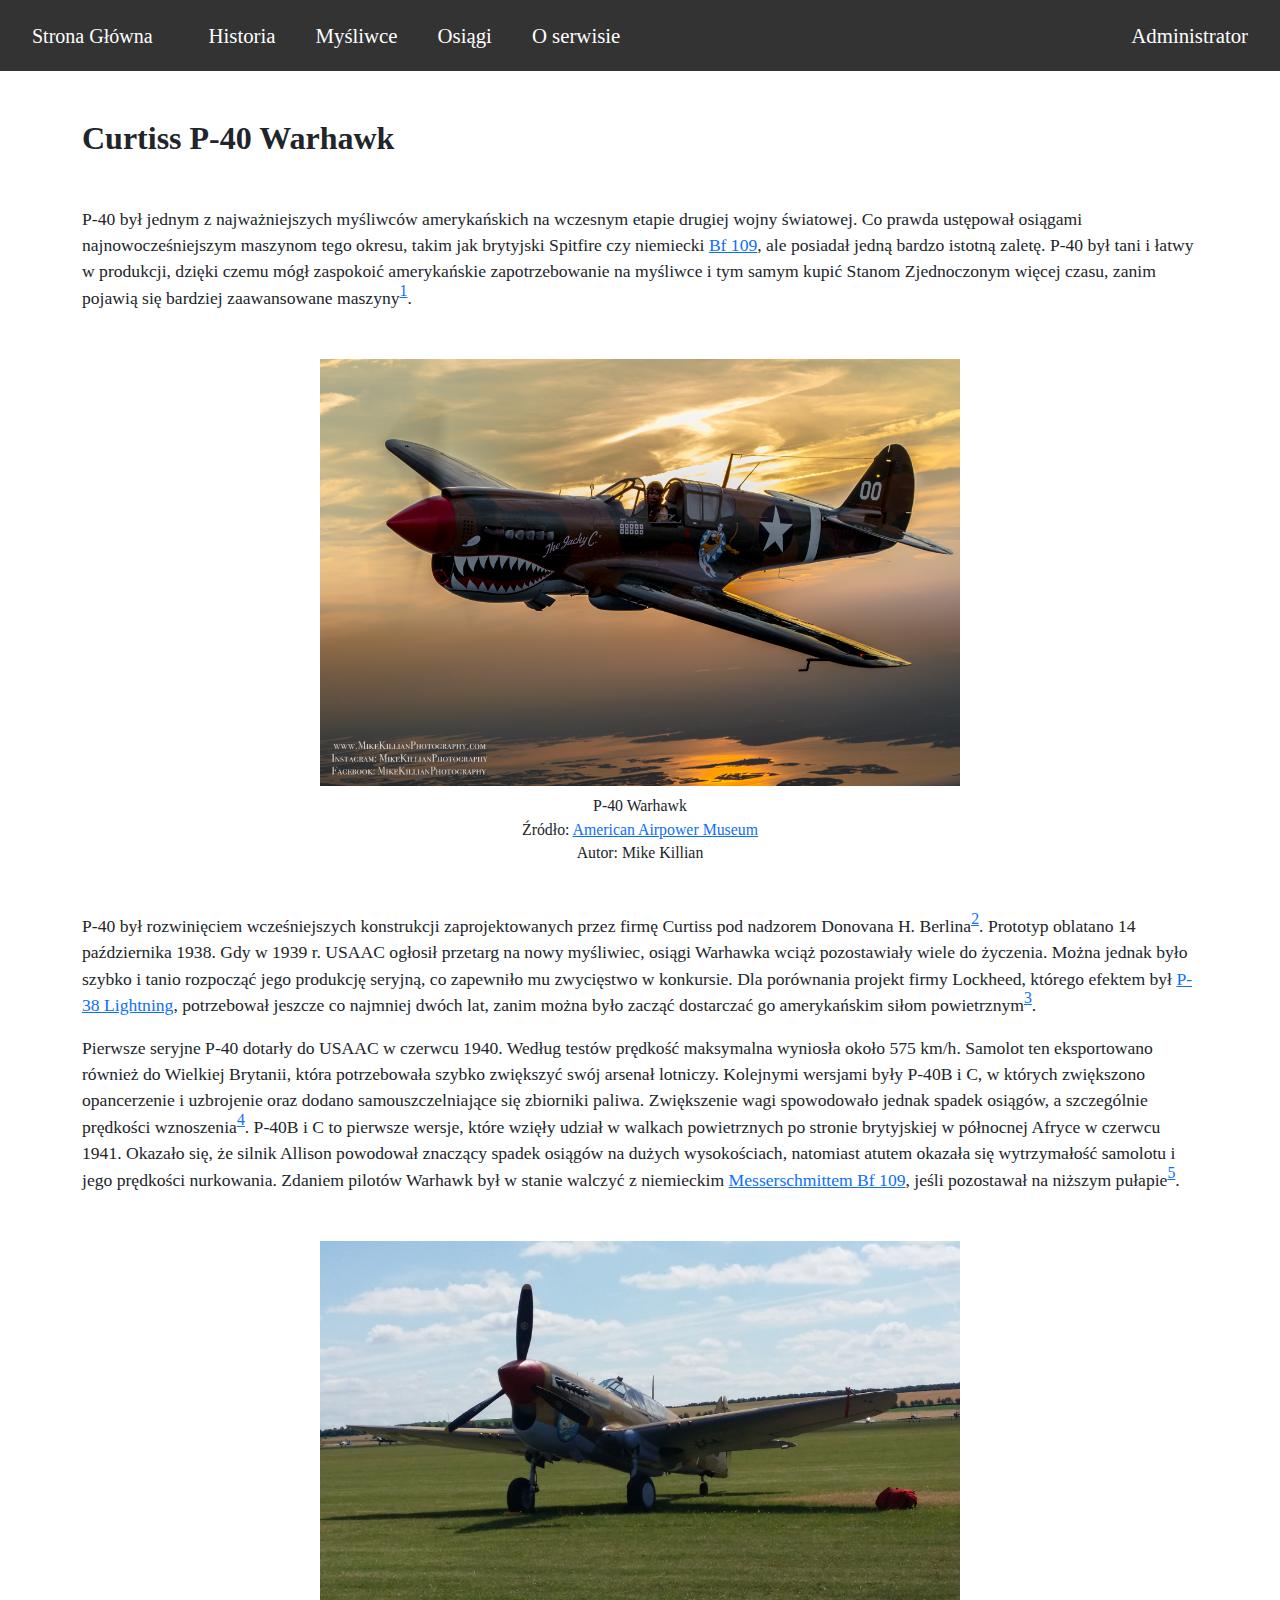
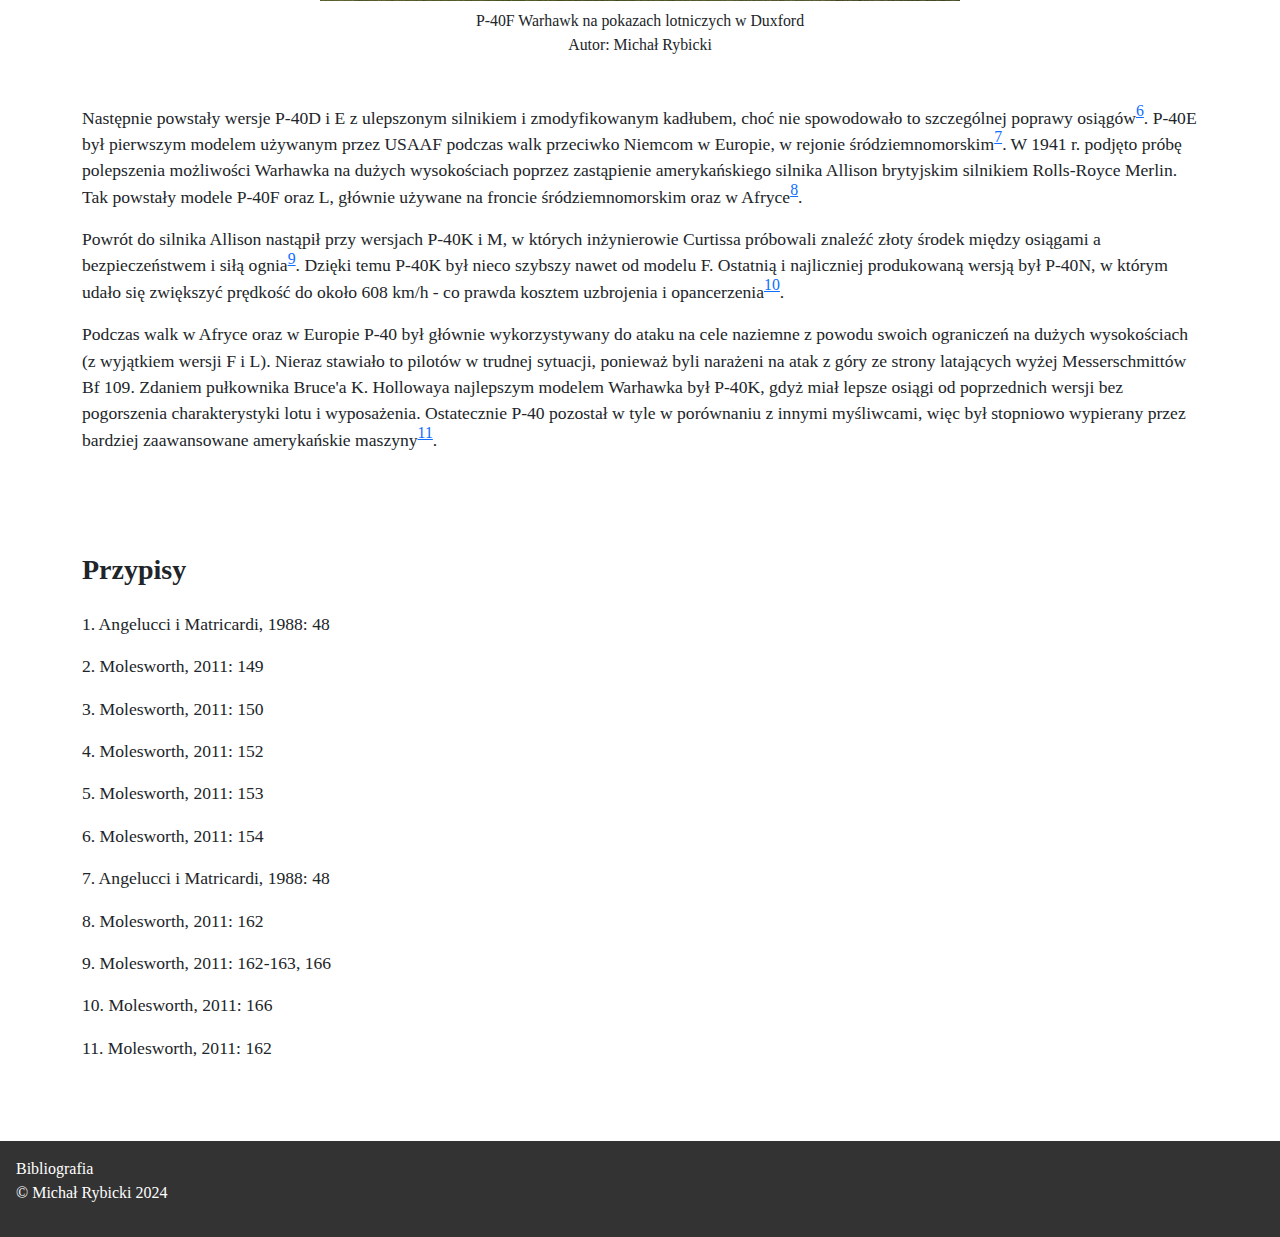
<file: p40.html>
<!DOCTYPE html>
<html>
	<head>
		<title>USAAF kontra Luftwaffe</title>
		<meta name="viewport" content="width=device-width, initial-scale=1">
		<link href="https://cdn.jsdelivr.net/npm/bootstrap@5.3.2/dist/css/bootstrap.min.css" rel="stylesheet">
		<script src="https://cdn.jsdelivr.net/npm/bootstrap@5.3.2/dist/js/bootstrap.bundle.min.js"></script>
		<link rel="stylesheet" href="styles.css">
		<meta charset="UTF-8">
		<style>
			img {
				width: 50%;
			}
			sup {
				font-size: 90%;
			}
			.refs {
				margin-top: 100px;
			}
			@media all and (max-width:700px) {
				img {
					width: 80%;
				}
			}
		</style>
	</head>
	<body>
		<!-- Pasek nawigacji -->
		<nav class="navbar navbar-expand-sm">
			<div class="container-fluid">
				<a class="navbar-brand" href="index.html">Strona Główna</a>
				<button class="navbar-toggler" type="button" data-bs-toggle="collapse" data-bs-target="#collapsibleNavbar">
					<span class="navbar-toggler-icon"></span>
				</button>
				<div class="collapse navbar-collapse" id="collapsibleNavbar">
					<ul class="navbar-nav">
						<li class="nav-item">
							<a class="nav-link" href="historia.html">Historia</a>
						</li>
						<li class="nav-item">
							<a class="nav-link" href="mysliwce.html">Myśliwce</a>
						</li>
						<li class="nav-item">
							<a class="nav-link" href="osiagi.php">Osiągi</a>
						</li>
						<li class="nav-item">
							<a class="nav-link" href="oserwisie.html">O serwisie</a>
						</li>
					</ul>
				</div>
				<div class="collapse navbar-collapse justify-content-end" id="collapsibleNavbar">
					<ul class="navbar-nav">
						<li class="nav-item">
							<a class="nav-link" href="modyfikacja.php">Administrator</a>
						</li>
					</ul>
				</div>
		  </div>
		</nav>
	
		<article>
			<div class="container my-5">
				<h2><b>Curtiss P-40 Warhawk</b></h2>
			</div>
			
			<div class="container my-5">
				<p>
				P-40 był jednym z najważniejszych myśliwców amerykańskich na wczesnym etapie drugiej wojny światowej. 
				Co prawda ustępował osiągami najnowocześniejszym maszynom tego okresu, takim jak brytyjski Spitfire czy niemiecki <a href="me109.html">Bf 109</a>,
				ale posiadał jedną bardzo istotną zaletę.
				P-40 był tani i łatwy w produkcji, dzięki czemu mógł zaspokoić amerykańskie zapotrzebowanie na myśliwce i tym samym kupić Stanom Zjednoczonym więcej czasu,
				zanim pojawią się bardziej zaawansowane maszyny<sup><a href="#references">1</a></sup>.
				</p>
			</div>
			
			<img src="p40.jpg" class="mx-auto d-block" id="photo">
			<div class="container mt-2 text-center" style="font-size:90%;">P-40 Warhawk<br>
			Źródło: <a href="https://www.americanairpowermuseum.com/collections/p40/" target="_blank">American Airpower Museum</a><br>
			Autor: Mike Killian
			</div>
			
			<div class="container my-5">
				<p>
				P-40 był rozwinięciem wcześniejszych konstrukcji zaprojektowanych przez firmę Curtiss pod nadzorem Donovana H. Berlina<sup><a href="#references">2</a></sup>.
				Prototyp oblatano 14 października 1938. Gdy w 1939 r. USAAC ogłosił przetarg na nowy myśliwiec, 
				osiągi Warhawka wciąż pozostawiały wiele do życzenia.
				Można jednak było szybko i tanio rozpocząć jego produkcję seryjną, co zapewniło mu zwycięstwo w konkursie. 
				Dla porównania projekt firmy Lockheed, którego efektem był <a href="p38.html">P-38 Lightning</a>, 
				potrzebował jeszcze co najmniej dwóch lat, 
				zanim można było zacząć dostarczać go amerykańskim siłom powietrznym<sup><a href="#references">3</a></sup>.
				</p>
				<p>
				Pierwsze seryjne P-40 dotarły do USAAC w czerwcu 1940. 
				Według testów prędkość maksymalna wyniosła około 575 km/h. 
				Samolot ten eksportowano również do Wielkiej Brytanii, która potrzebowała szybko zwiększyć swój arsenał lotniczy.
				Kolejnymi wersjami były P-40B i C, w których zwiększono opancerzenie i uzbrojenie oraz dodano samouszczelniające się zbiorniki paliwa.
				Zwiększenie wagi spowodowało jednak spadek osiągów, a szczególnie prędkości wznoszenia<sup><a href="#references">4</a></sup>.
				P-40B i C to pierwsze wersje, które wzięły udział w walkach powietrznych po stronie brytyjskiej w północnej Afryce w czerwcu 1941.
				Okazało się, że silnik Allison powodował znaczący spadek osiągów na dużych wysokościach, 
				natomiast atutem okazała się wytrzymałość samolotu i jego prędkości nurkowania.
				Zdaniem pilotów Warhawk był w stanie walczyć z niemieckim <a href="me109.html">Messerschmittem Bf 109</a>, 
				jeśli pozostawał na niższym pułapie<sup><a href="#references">5</a></sup>.
				</p>
			</div>
			
			<img src="p40f.jpg" class="mx-auto d-block" id="photo">
			<div class="container mt-2 text-center" style="font-size:90%;">P-40F Warhawk na pokazach lotniczych w Duxford<br>
			Autor: Michał Rybicki
			</div>
			
			<div class="container my-5">
				<p>
				Następnie powstały wersje P-40D i E z ulepszonym silnikiem i zmodyfikowanym kadłubem, 
				choć nie spowodowało to szczególnej poprawy osiągów<sup><a href="#references">6</a></sup>.
				P-40E był pierwszym modelem używanym przez USAAF podczas walk przeciwko Niemcom w Europie, 
				w rejonie śródziemnomorskim<sup><a href="#references">7</a></sup>.
				W 1941 r. podjęto próbę polepszenia możliwości Warhawka na dużych wysokościach 
				poprzez zastąpienie amerykańskiego silnika Allison brytyjskim silnikiem Rolls-Royce Merlin. 
				Tak powstały modele P-40F oraz L, głównie używane na froncie śródziemnomorskim oraz w Afryce<sup><a href="#references">8</a></sup>.
				</p>
				<p>
				Powrót do silnika Allison nastąpił przy wersjach P-40K i M, 
				w których inżynierowie Curtissa próbowali znaleźć złoty środek między osiągami a bezpieczeństwem i siłą ognia<sup><a href="#references">9</a></sup>.
				Dzięki temu P-40K był nieco szybszy nawet od modelu F.   
				Ostatnią i najliczniej produkowaną wersją był P-40N, 
				w którym udało się zwiększyć prędkość do około 608 km/h - co prawda kosztem uzbrojenia i opancerzenia<sup><a href="#references">10</a></sup>.
				</p>
				<p>
				Podczas walk w Afryce oraz w Europie P-40 był głównie wykorzystywany do ataku na cele naziemne 
				z powodu swoich ograniczeń na dużych wysokościach (z wyjątkiem wersji F i L). 
				Nieraz stawiało to pilotów w trudnej sytuacji, ponieważ byli narażeni na atak z góry ze strony latających wyżej Messerschmittów Bf 109. 
				Zdaniem pułkownika Bruce'a K. Hollowaya najlepszym modelem Warhawka był P-40K, 
				gdyż miał lepsze osiągi od poprzednich wersji bez pogorszenia charakterystyki lotu i wyposażenia. 
				Ostatecznie P-40 pozostał w tyle w porównaniu z innymi myśliwcami, 
				więc był stopniowo wypierany przez bardziej zaawansowane amerykańskie maszyny<sup><a href="#references">11</a></sup>.
				</p>
			</div>
			
			<div id="references" class="container refs">
				<h3 class="mb-4"><b>Przypisy</b></h3>
				<p>1. Angelucci i Matricardi, 1988: 48</p>
				<p>2. Molesworth, 2011: 149</p>
				<p>3. Molesworth, 2011: 150</p>
				<p>4. Molesworth, 2011: 152</p>
				<p>5. Molesworth, 2011: 153</p>
				<p>6. Molesworth, 2011: 154</p>
				<p>7. Angelucci i Matricardi, 1988: 48</p>
				<p>8. Molesworth, 2011: 162</p>
				<p>9. Molesworth, 2011: 162-163, 166</p>
				<p>10. Molesworth, 2011: 166</p>
				<p>11. Molesworth, 2011: 162</p>
			</div>
			
		</article>
		
		<div class="container-fluid p-3 footer">
			<a href="bibliografia.html">Bibliografia</a>
			<p>&#169; Michał Rybicki 2024</p>
		</div>
	</body>
</html>
</file>
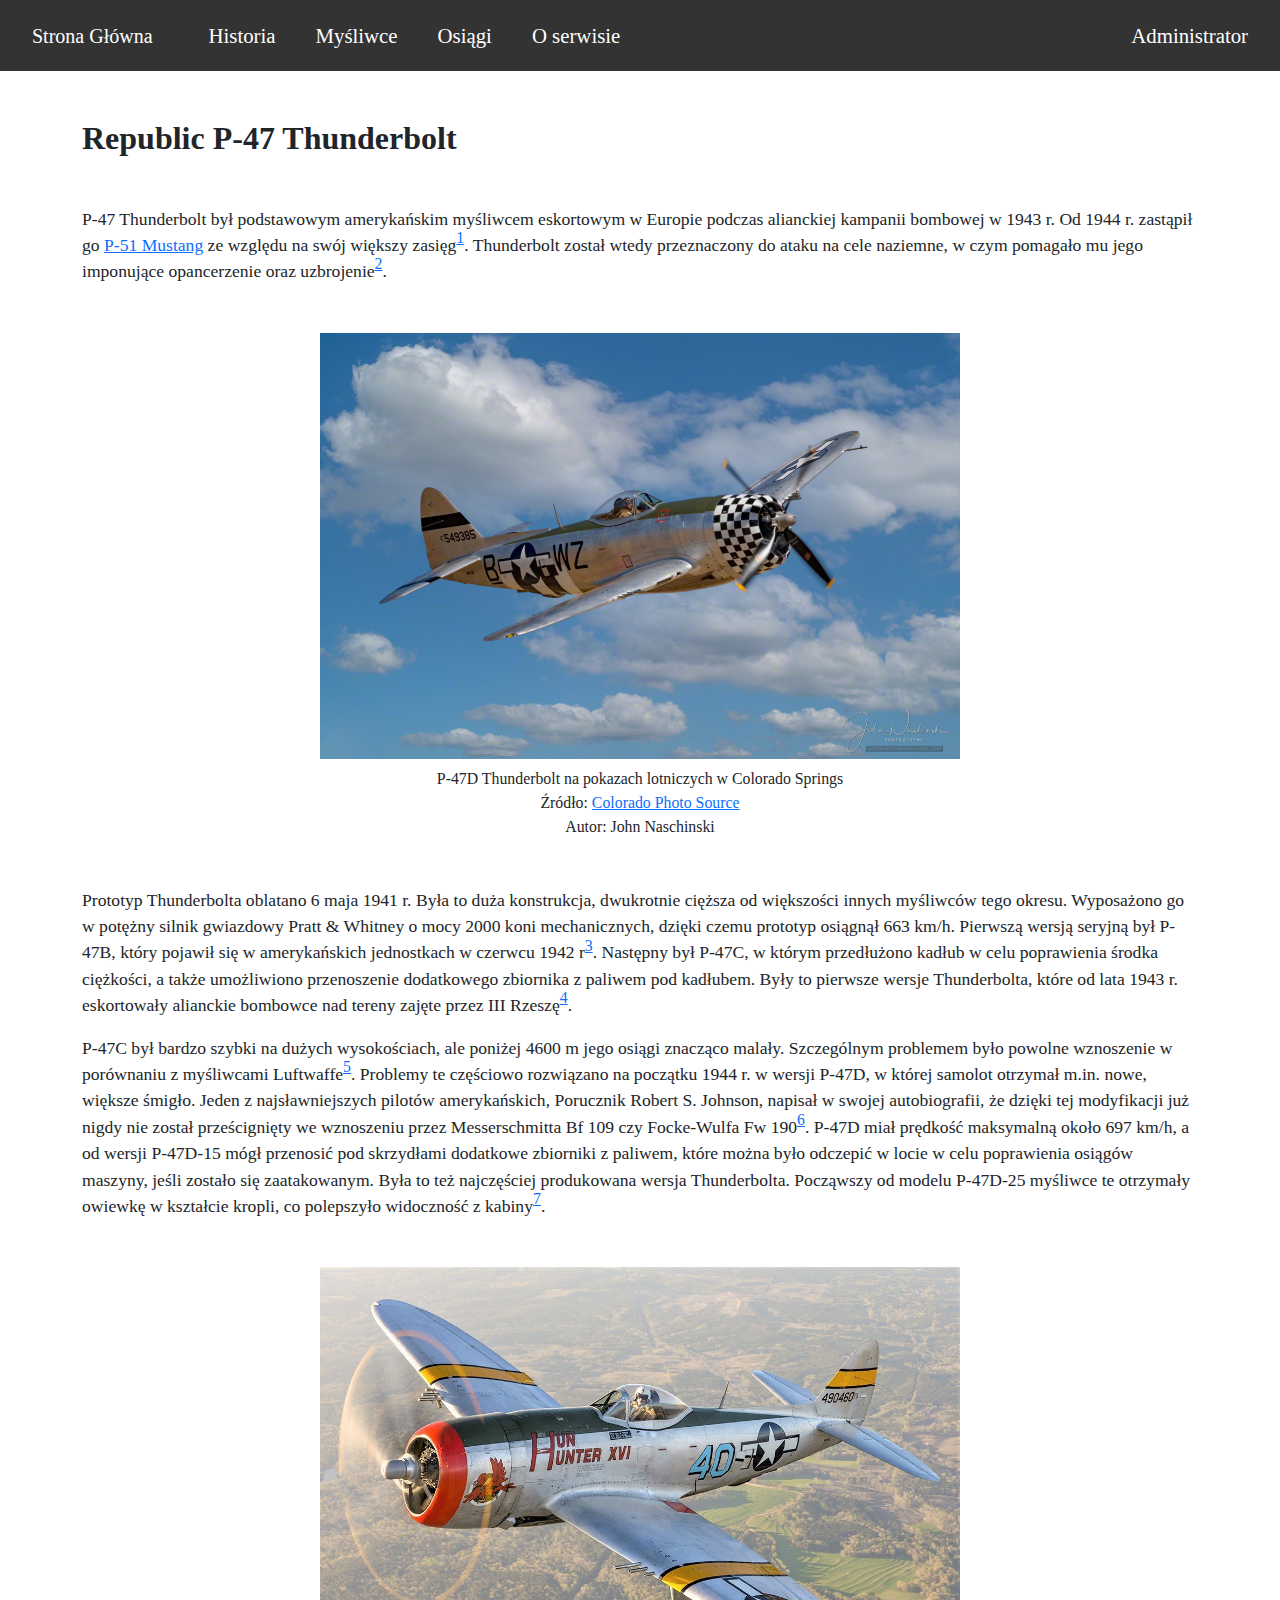
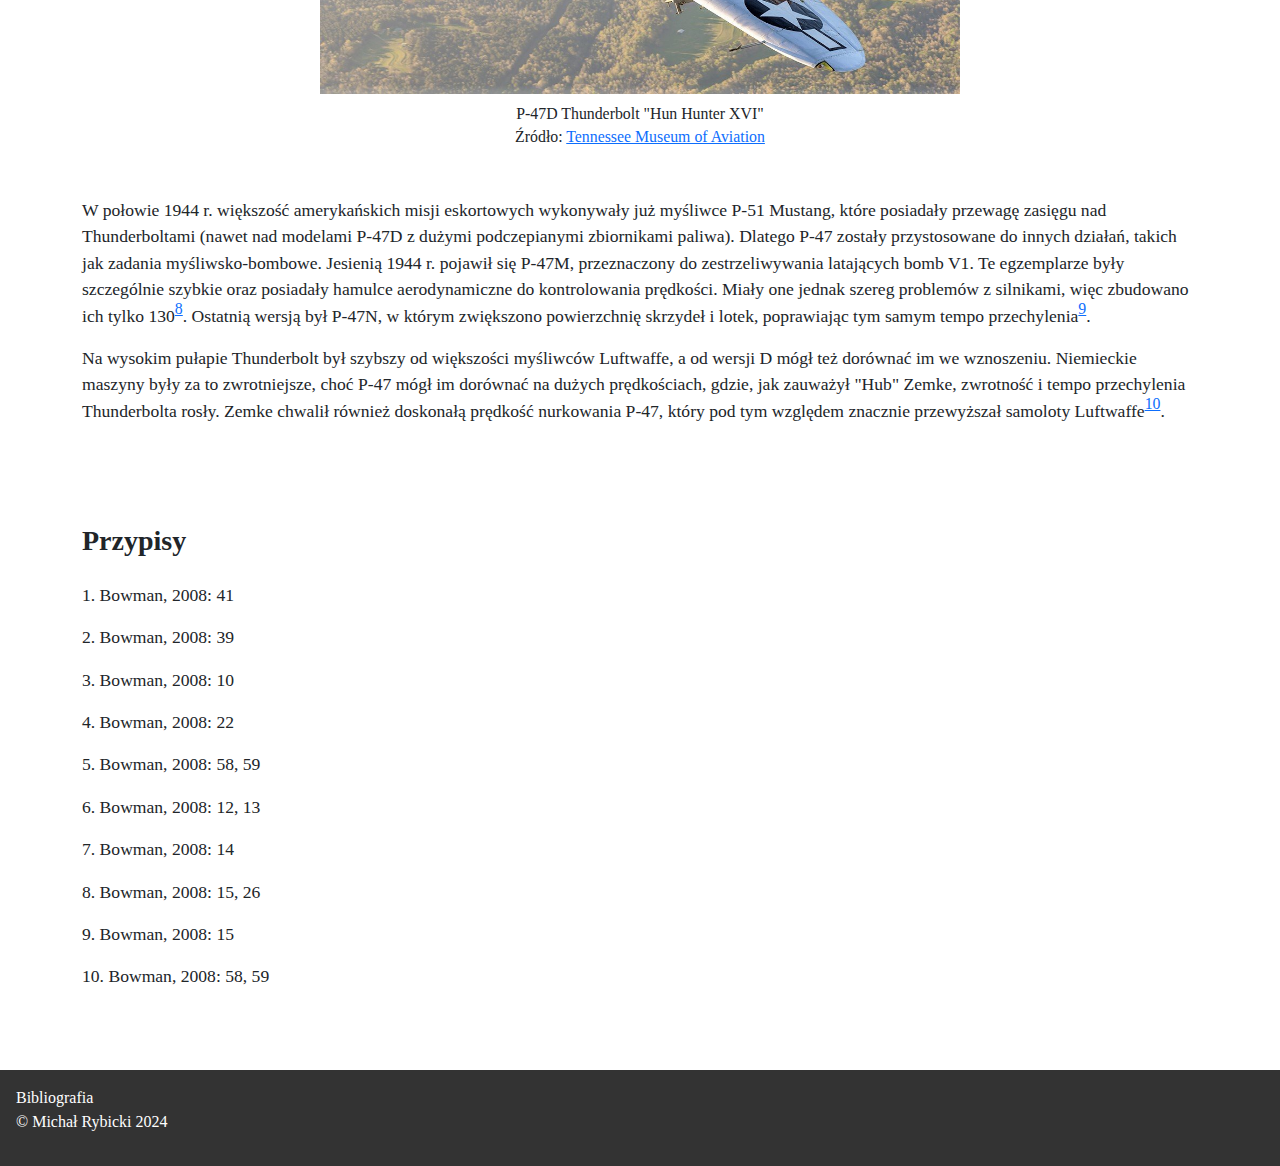
<file: p47.html>
<!DOCTYPE html>
<html>
	<head>
		<title>USAAF kontra Luftwaffe</title>
		<meta name="viewport" content="width=device-width, initial-scale=1">
		<link href="https://cdn.jsdelivr.net/npm/bootstrap@5.3.2/dist/css/bootstrap.min.css" rel="stylesheet">
		<script src="https://cdn.jsdelivr.net/npm/bootstrap@5.3.2/dist/js/bootstrap.bundle.min.js"></script>
		<link rel="stylesheet" href="styles.css">
		<meta charset="UTF-8">
		<style>
			img {
				width: 50%;
			}
			sup {
				font-size: 90%;
			}
			.refs {
				margin-top: 100px;
			}
			@media all and (max-width:700px) {
				img {
					width: 80%;
				}
			}
		</style>
	</head>
	<body>
		<!-- Pasek nawigacji -->
		<nav class="navbar navbar-expand-sm">
			<div class="container-fluid">
				<a class="navbar-brand" href="index.html">Strona Główna</a>
				<button class="navbar-toggler" type="button" data-bs-toggle="collapse" data-bs-target="#collapsibleNavbar">
					<span class="navbar-toggler-icon"></span>
				</button>
				<div class="collapse navbar-collapse" id="collapsibleNavbar">
					<ul class="navbar-nav">
						<li class="nav-item">
							<a class="nav-link" href="historia.html">Historia</a>
						</li>
						<li class="nav-item">
							<a class="nav-link" href="mysliwce.html">Myśliwce</a>
						</li>
						<li class="nav-item">
							<a class="nav-link" href="osiagi.php">Osiągi</a>
						</li>
						<li class="nav-item">
							<a class="nav-link" href="oserwisie.html">O serwisie</a>
						</li>
					</ul>
				</div>
				<div class="collapse navbar-collapse justify-content-end" id="collapsibleNavbar">
					<ul class="navbar-nav">
						<li class="nav-item">
							<a class="nav-link" href="modyfikacja.php">Administrator</a>
						</li>
					</ul>
				</div>
		  </div>
		</nav>
	
		<article>
			<div class="container my-5">
				<h2><b>Republic P-47 Thunderbolt</b></h2>
			</div>
			
			<div class="container my-5">
				<p>
				P-47 Thunderbolt był podstawowym amerykańskim myśliwcem eskortowym w Europie podczas alianckiej kampanii bombowej w 1943 r. 
				Od 1944 r. zastąpił go <a href="p51.html">P-51 Mustang</a> ze względu na swój większy zasięg<sup><a href="#references">1</a></sup>.
				Thunderbolt został wtedy przeznaczony do ataku na cele naziemne, 
				w czym pomagało mu jego imponujące opancerzenie oraz uzbrojenie<sup><a href="#references">2</a></sup>.
				</p>
			</div>
			
			<img src="p47.jpg" class="mx-auto d-block" id="photo">
			<div class="container mt-2 text-center" style="font-size:90%;">P-47D Thunderbolt na pokazach lotniczych w Colorado Springs<br>
			Źródło: <a href="https://www.coloradophotosource.com/project/photos-of-the-republic-p-47-thunderbolt-juggernaut-wwii-warbird/" target="_blank">Colorado Photo Source</a><br>
			Autor: John Naschinski</div>
			
			<div class="container my-5">
				<p>
				Prototyp Thunderbolta oblatano 6 maja 1941 r. 
				Była to duża konstrukcja, dwukrotnie cięższa od większości innych myśliwców tego okresu. 
				Wyposażono go w potężny silnik gwiazdowy Pratt & Whitney o mocy 2000 koni mechanicznych, 
				dzięki czemu prototyp osiągnął 663 km/h. 
				Pierwszą wersją seryjną był P-47B, który pojawił się w amerykańskich jednostkach w czerwcu 1942 r<sup><a href="#references">3</a></sup>.
				Następny był P-47C, w którym przedłużono kadłub w celu poprawienia środka ciężkości, 
				a także umożliwiono przenoszenie dodatkowego zbiornika z paliwem pod kadłubem. 
				Były to pierwsze wersje Thunderbolta, 
				które od lata 1943 r. eskortowały alianckie bombowce nad tereny zajęte przez III Rzeszę<sup><a href="#references">4</a></sup>.
				</p>
				<p>
				P-47C był bardzo szybki na dużych wysokościach, ale poniżej 4600 m jego osiągi znacząco malały. 
				Szczególnym problemem było powolne wznoszenie w porównaniu z myśliwcami Luftwaffe<sup><a href="#references">5</a></sup>.
				Problemy te częściowo rozwiązano na początku 1944 r. w wersji P-47D, w której samolot otrzymał m.in. nowe, większe śmigło. 
				Jeden z najsławniejszych pilotów amerykańskich, Porucznik Robert S. Johnson, napisał w swojej autobiografii, 
				że dzięki tej modyfikacji już nigdy nie został prześcignięty we wznoszeniu 
				przez Messerschmitta Bf 109 czy Focke-Wulfa Fw 190<sup><a href="#references">6</a></sup>.
				P-47D miał prędkość maksymalną około 697 km/h, a od wersji P-47D-15 mógł przenosić pod skrzydłami dodatkowe zbiorniki z paliwem, 
				które można było odczepić w locie w celu poprawienia osiągów maszyny, jeśli zostało się zaatakowanym. 
				Była to też najczęściej produkowana wersja Thunderbolta. 
				Począwszy od modelu P-47D-25 myśliwce te otrzymały owiewkę w kształcie kropli, co polepszyło widoczność z kabiny<sup><a href="#references">7</a></sup>.
				</p>
			</div>
			
			<img src="p-47.jpg" class="mx-auto d-block" id="photo">
			<div class="container mt-2 text-center" style="font-size:90%;">P-47D Thunderbolt "Hun Hunter XVI"<br>
			Źródło: <a href="https://aviationhistorymuseums.com/blog/2022/2/17/the-tennessee-museum-of-aviation-sevierville-tn" target="_blank">Tennessee Museum of Aviation</a><br>
			</div>
			
			<div class="container my-5">
				<p>
				W połowie 1944 r. większość amerykańskich misji eskortowych wykonywały już myśliwce P-51 Mustang, 
				które posiadały przewagę zasięgu nad Thunderboltami 
				(nawet nad modelami P-47D z dużymi podczepianymi zbiornikami paliwa). 
				Dlatego P-47 zostały przystosowane do innych działań, takich jak zadania myśliwsko-bombowe. 
				Jesienią 1944 r. pojawił się P-47M, przeznaczony do zestrzeliwywania latających bomb V1. 
				Te egzemplarze były szczególnie szybkie oraz posiadały hamulce aerodynamiczne do kontrolowania prędkości. 
				Miały one jednak szereg problemów z silnikami, więc zbudowano ich tylko 130<sup><a href="#references">8</a></sup>.
				Ostatnią wersją był P-47N, w którym zwiększono powierzchnię skrzydeł i lotek, 
				poprawiając tym samym tempo przechylenia<sup><a href="#references">9</a></sup>.
				</p>
				<p>
				Na wysokim pułapie Thunderbolt był szybszy od większości myśliwców Luftwaffe, a od wersji D mógł też dorównać im we wznoszeniu. 
				Niemieckie maszyny były za to zwrotniejsze, choć P-47 mógł im dorównać na dużych prędkościach, 
				gdzie, jak zauważył "Hub" Zemke, zwrotność i tempo przechylenia Thunderbolta rosły. 
				Zemke chwalił również doskonałą prędkość nurkowania P-47, 
				który pod tym względem znacznie przewyższał samoloty Luftwaffe<sup><a href="#references">10</a></sup>.
				</p>
			</div>
			
			<div id="references" class="container refs">
				<h3 class="mb-4"><b>Przypisy</b></h3>
				<p>1. Bowman, 2008: 41</p>
				<p>2. Bowman, 2008: 39</p>
				<p>3. Bowman, 2008: 10</p>
				<p>4. Bowman, 2008: 22</p>
				<p>5. Bowman, 2008: 58, 59</p>
				<p>6. Bowman, 2008: 12, 13</p>
				<p>7. Bowman, 2008: 14</p>
				<p>8. Bowman, 2008: 15, 26</p>
				<p>9. Bowman, 2008: 15</p>
				<p>10. Bowman, 2008: 58, 59</p>
			</div>
			
		</article>
		
		<div class="container-fluid p-3 footer">
			<a href="bibliografia.html">Bibliografia</a>
			<p>&#169; Michał Rybicki 2024</p>
		</div>
	</body>
</html>
</file>
<file: styles.css>
body, html {
		font-family: Georgia, "Bitstream Charter", "URW Bookman L", serif;
	}
	.navbar {
		background-color: #333333;
		min-height: 70px;
		font-size: 130%;
		margin: 0;
		padding: 0;
	}
	.nav-link, .navbar-brand {
		color: white !important;
		padding: 20px;
	}
	.nav-link {
		padding-left: 20px !important;
		padding-right: 20px !important;
	}
	.navbar-toggler {
		background-color: white;
	}
	li a:hover {
		background-color: #1a1a1a;
	}
	.active {
		background-color: #1a1a1a;
	}
	
	article {
		min-height: 100vh;
		font-size: 110%;
		position: relative;
	}
	.carousel-inner {
		padding-bottom: 50%;
	}
	.carousel-item {
		position: absolute;
		top: 0;
		right: 0;
		bottom: 0;
		left: 0;
	}
	.carousel-item img {
		height: 100%;
		object-fit: cover;
	}
	
	.footer {
		color: white;
		background-color: #333333;
		min-height: 70px;
		margin-top: 80px;
	}
	.footer a {
		color: white;
		text-decoration: none;
	}
</file>
